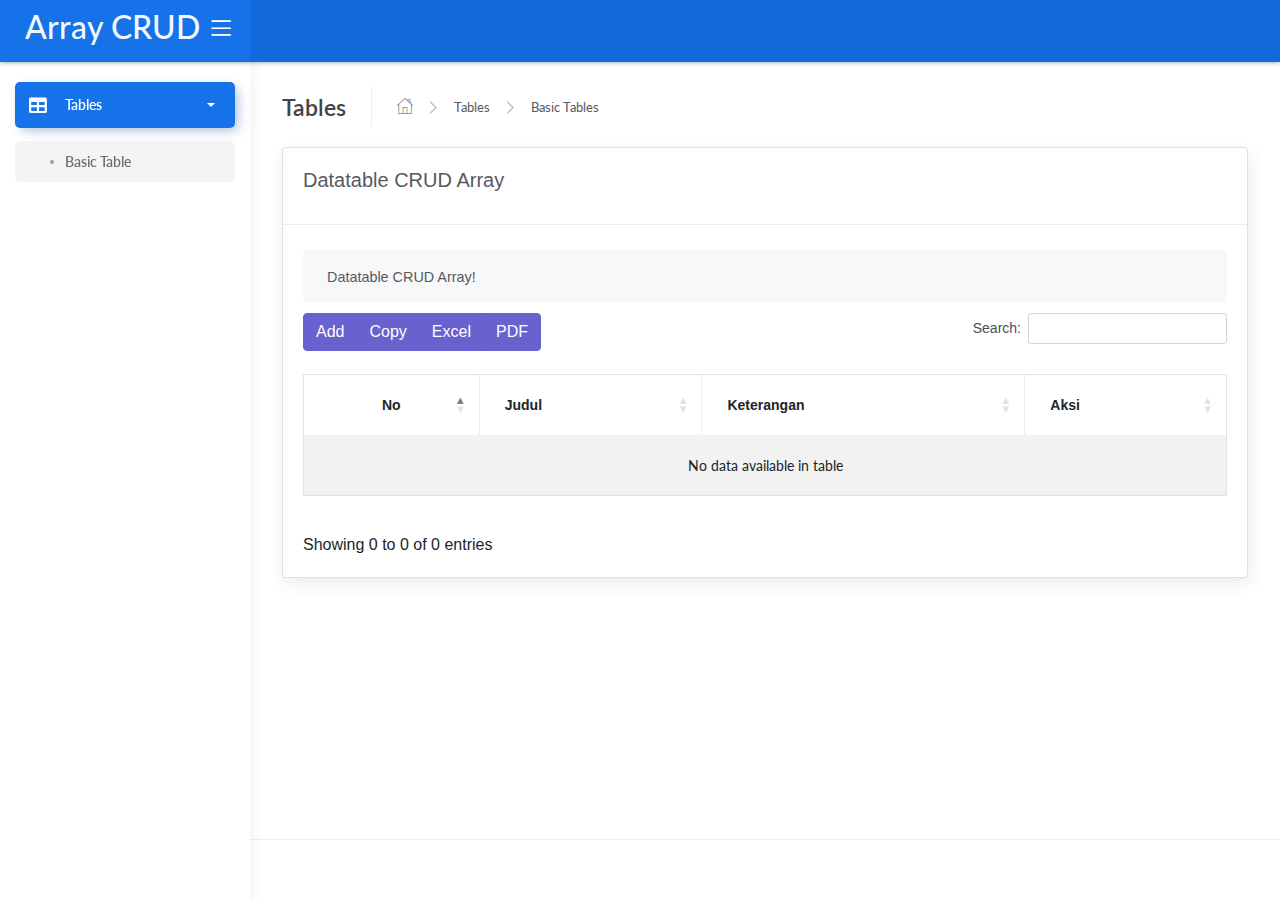
<file: index.html>
<!DOCTYPE html>
<html lang="en">

<head>
    <meta http-equiv="X-UA-Compatible" content="IE=edge" />
    <title>Tables - Atlantis Lite Bootstrap 4 Admin Dashboard</title>
    <meta content='width=device-width, initial-scale=1.0, shrink-to-fit=no' name='viewport' />
    <link rel="icon" href="./assets/img/icon.ico" type="image/x-icon" />

    <!-- Fonts and icons -->
    <script src="./assets/js/plugin/webfont/webfont.min.js"></script>
    <script>
        WebFont.load({
            google: { "families": ["Lato:300,400,700,900"] },
            custom: { "families": ["Flaticon", "Font Awesome 5 Solid", "Font Awesome 5 Regular", "Font Awesome 5 Brands", "simple-line-icons"], urls: ['./assets/css/fonts.min.css'] },
            active: function () {
                sessionStorage.fonts = true;
            }
        });
    </script>

    <!-- CSS Files -->
    <link rel="stylesheet" href="./assets/css/bootstrap.min.css">
    <link rel="stylesheet" href="./assets/css/atlantis.min.css">
    <!-- CSS Just for demo purpose, don't include it in your project -->
    <link rel="stylesheet" href="./assets/css/demo.css">

    <link rel="stylesheet" href="./assets/datatable/button/css/bootstrap.css">
    <link rel="stylesheet" href="./assets/datatable/button/css/buttons.bootstrap4.css">
    <link rel="stylesheet" href="./assets/datatable/button/css/dataTables.bootstrap4.css">
</head>

<body>
    <div class="wrapper">
        <div class="main-header">
            <!-- Logo Header -->
            <div class="logo-header" data-background-color="blue">

                <h2 style="color: aliceblue;">Array CRUD</h2>

                <button class="navbar-toggler sidenav-toggler ml-auto" type="button" data-toggle="collapse"
                    data-target="collapse" aria-expanded="false" aria-label="Toggle navigation">
                    <span class="navbar-toggler-icon">
                        <i class="icon-menu"></i>
                    </span>
                </button>

                <button class="topbar-toggler more"><i class="icon-options-vertical"></i></button>
                <div class="nav-toggle">
                    <button class="btn btn-toggle toggle-sidebar">
                        <i class="icon-menu"></i>
                    </button>
                </div>
            </div>
            <!-- End Logo Header -->

            <!-- Navbar Header -->
            <nav class="navbar navbar-header navbar-expand-lg" data-background-color="blue2">
            </nav>
            <!-- End Navbar -->

        </div>

        <!-- Sidebar -->
        <div class="sidebar sidebar-style-2">

            <div class="sidebar-wrapper scrollbar scrollbar-inner">
                <div class="sidebar-content">

                    <ul class="nav nav-primary">

                        <li class="nav-item active submenu">
                            <a data-toggle="collapse" href="#tables">
                                <i class="fas fa-table"></i>
                                <p>Tables</p>
                                <span class="caret"></span>
                            </a>

                            <div class="collapse show" id="tables">
                                <ul class="nav nav-collapse">
                                    <li class="active">
                                        <a href="../tables/tables.html">
                                            <span class="sub-item">Basic Table</span>
                                        </a>
                                    </li>
                                </ul>
                            </div>
                        </li>


                    </ul>

                </div>
            </div>
        </div>

        <div class="main-panel">
            <div class="content">
                <div class="page-inner">
                    <div class="page-header">
                        <h4 class="page-title">Tables</h4>
                        <ul class="breadcrumbs">
                            <li class="nav-home">
                                <a href="#">
                                    <i class="flaticon-home"></i>
                                </a>
                            </li>
                            <li class="separator">
                                <i class="flaticon-right-arrow"></i>
                            </li>
                            <li class="nav-item">
                                <a href="#">Tables</a>
                            </li>
                            <li class="separator">
                                <i class="flaticon-right-arrow"></i>
                            </li>
                            <li class="nav-item">
                                <a href="#">Basic Tables</a>
                            </li>
                        </ul>
                    </div>

                    <div class="row">
                        <div class="col-12">
                            <div class="card">
                                <input type="hidden" id="data_array">

                                <div class="card-header">
                                    <div class="card-title">Datatable CRUD Array</div>
                                </div>
                                <div class="card-body">

                                    <div class="card-sub">
                                        Datatable CRUD Array!
                                    </div>

                                    <table id="table_array"
                                        class="display table table-striped table-hover dataTable table-bordered"
                                        role="grid">
                                        <thead>
                                            <tr role="row">
                                                <th style="width: 134.517px;">No</th>
                                                <th style="width: 134.517px;">Judul</th>
                                                <th style="width: 134.517px;">Keterangan</th>
                                                <th style="width: 134.517px;">Aksi</th>
                                            </tr>
                                        </thead>
                                        <tbody>

                                        </tbody>
                                    </table>
                                </div>
                            </div>
                        </div>

                    </div>
                </div>
            </div>

            <footer class="footer">
                <div class="container-fluid">


                </div>
            </footer>
        </div>

    </div>

    <!-- modal add edit -->
    <div class="modal fade" id="modal-default">
        <div class="modal-dialog">
            <div class="modal-content">
                <div class="modal-header">
                    <h4 class="modal-title"></h4>
                    <button type="button" class="close" data-dismiss="modal" aria-label="Close">
                        <span aria-hidden="true">&times;</span>
                    </button>
                </div>
                <div class="modal-body">
                    <input type="hidden" class="form-control" id="id_menu_header">

                    <div class="form-group">
                        <label for="judul">Judul</label>
                        <input type="text" class="form-control" id="judul" placeholder="Judul">
                    </div>

                    <div class="form-group">
                        <label for="keterangan">Keterangan</label>
                        <input type="text" class="form-control" id="keterangan" placeholder="Keterangan">
                    </div>

                </div>

                <div class="modal-footer justify-content-between">
                    <button data-dismiss="modal" class="btn btn-danger"><i class="fas fa-times"></i> Close</button>
                    <button id="save_item" class="btn btn-success"><i class="fas fa-memory"></i> Save</button>
                </div>
            </div>
        </div>
    </div>

    <!--   Core JS Files   -->
    <script src="./assets/js/core/jquery.3.2.1.min.js"></script>
    <script src="./assets/js/core/popper.min.js"></script>
    <script src="./assets/js/core/bootstrap.min.js"></script>
    <!-- jQuery UI -->
    <script src="./assets/js/plugin/jquery-ui-1.12.1.custom/jquery-ui.min.js"></script>
    <script src="./assets/js/plugin/jquery-ui-touch-punch/jquery.ui.touch-punch.min.js"></script>

    <!-- jQuery Scrollbar -->
    <script src="./assets/js/plugin/jquery-scrollbar/jquery.scrollbar.min.js"></script>
    <!-- Atlantis JS -->
    <script src="./assets/js/atlantis.min.js"></script>
    <!-- Atlantis DEMO methods, don't include it in your project! -->
    <script src="./assets/js/setting-demo2.js"></script>

    <script src="./assets/datatable/button/js/bootstrap.min.js"></script>
    <script src="./assets/datatable/button/js/dataTables.js"></script>
    <script src="./assets/datatable/button/js/dataTables.bootstrap4.js"></script>
    <script src="./assets/datatable/button/js/dataTables.buttons.js"></script>
    <script src="./assets/datatable/button/js/buttons.bootstrap4.js"></script>
    <script src="./assets/datatable/button/js/jszip.min.js"></script>
    <script src="./assets/datatable/button/js/pdfmake.min.js"></script>
    <script src="./assets/datatable/button/js/vfs_fonts.js"></script>
    <script src="./assets/datatable/button/js/buttons.html5.min.js"></script>
    <script src="./assets/datatable/button/js/buttons.print.min.js"></script>
    <script src="./assets/datatable/button/js/buttons.colVis.min.js"></script>

    <script src="./assets/js/plugin/bootstrap-notify/bootstrap-notify.min.js"></script>

    <!-- Sweet Alert -->
    <script src="./assets/js/plugin/sweetalert/sweetalert.min.js"></script>

    <script>
        dataArray = [];

        loadTableArray();

        function tampilPesan(state, icon, title, message) {
            var placementFrom = 'top';
            var placementAlign = 'right';
            var state = state;
            var style = 'withicon';
            var content = {};

            content.title = title;
            content.message = message;
            if (style == "withicon") {
                content.icon = icon;
            } else {
                content.icon = 'none';
            }

            // content.url = 'index.html';
            // content.target = '_blank';

            $.notify(content, {
                type: state,
                placement: {
                    from: placementFrom,
                    align: placementAlign
                },
                time: 10,
                delay: 1,
            });
        }

        function clearForm() {
            $("#judul").val("");
            $("#keterangan").val("");
        }

        function addItem() {
            clearForm();
            $('#modal-default').modal('show');
            $('.modal-title').html('Add Item');
        }

        $(document).on("click", "#save_item", function (e) {
            var id = dataArray.length + 1;
            var judul = $("#judul").val();
            var keterangan = $("#keterangan").val();

            if (judul == "") {
                tampilPesan('warning', 'fa fa-info', 'Informasi', 'Judul tidak boleh kosong!');
            } else if (keterangan == "") {
                tampilPesan('warning', 'fa fa-info', 'Informasi', 'Keterangan tidak boleh kosong!');
            } else {

                var formData = {
                    id,
                    judul,
                    keterangan
                };

                // add to array
                dataArray.push(formData);

                $("#data_array").val(formData);

                // reload table
                loadTableArray();

                // close modal
                $('#modal-default').modal('hide');

            }
        });

        // load tabel 
        function loadTableArray() {

            $('#table_array').DataTable().destroy();

            var tabel = $("#table_array").DataTable({
                layout: {
                    topStart: {
                        buttons: [{
                            text: 'Add',
                            className: 'btn-primary',
                            action: function (e, dt, node, config) {
                                addItem();
                            }
                        }, 'copy', 'excel', 'pdf']
                    }
                },
                "searching": true,
                "paging": false,
                "responsive": true,
                "lengthChange": false,
                "autoWidth": false,
                "data": dataArray,
                "columns": [
                    {
                        data: 'id',
                        className: "text-center",
                    },
                    {
                        data: 'judul',
                        className: "text-left",
                    },
                    {
                        data: 'keterangan',
                        className: "text-left",
                    },
                    {
                        data: null,
                        "render": function (data, type, row, meta) {
                            return '<div class="btn-group">' +
                                '<button data-id="' + row.id + '"data-judul="' + row.judul + '"data-keterangan="' + row.keterangan +
                                '" data-toggle="tooltip" data-placement="top" title="Edit" type="button" class="btn btn-primary btn-sm edit_item"><i class="fas fa-edit"></i></button>' +
                                '<button data-id="' + row.id +
                                '" data-toggle="tooltip" data-placement="top" title="Hapus" type="button" class="btn btn-danger btn-sm hapus_item"><i class="fas fa-trash"></i></button>' +
                                '</div>'
                        },
                    },
                ]
            }).buttons().container().appendTo('#table_array_wrapper .col-md-6:eq(0)');

            tabel.on('order.dt search.dt', function () {
                tabel.column(0, {
                    search: 'applied',
                    order: 'applied'
                }).nodes().each(function (cell, i) {
                    cell.innerHTML = i + 1;
                });
            });
        }

        // hapus item
        $(document).on("click", ".hapus_item", function (e) {
            var id = $(this).data('id');

             swal({
                title: 'Are you sure?',
                text: "You won't be able to revert this!",
                type: 'warning',
                buttons: {
                    cancel: {
                        visible: true,
                        text: 'No, cancel!',
                        className: 'btn btn-danger'
                    },
                    confirm: {
                        text: 'Yes, delete it!',
                        className: 'btn btn-success'
                    }
                }
            }).then((willDelete) => {

                if (willDelete) {
                    alert("hapus");

                    $.each(dataArray, function (i) {
                        if (dataArray[i].id === id) {
                            dataArray.splice(i, 1);
                            return false;
                        }
                    });

                    // reload table
                    loadTableArray();

                    var input = $("#data_array").val();
                    


                } else {
                    swal("Your imaginary file is safe!", {
                        buttons: {
                            confirm: {
                                className: 'btn btn-success'
                            }
                        }
                    });
                }

            });
        });
    </script>
</body>

</html>
</file>
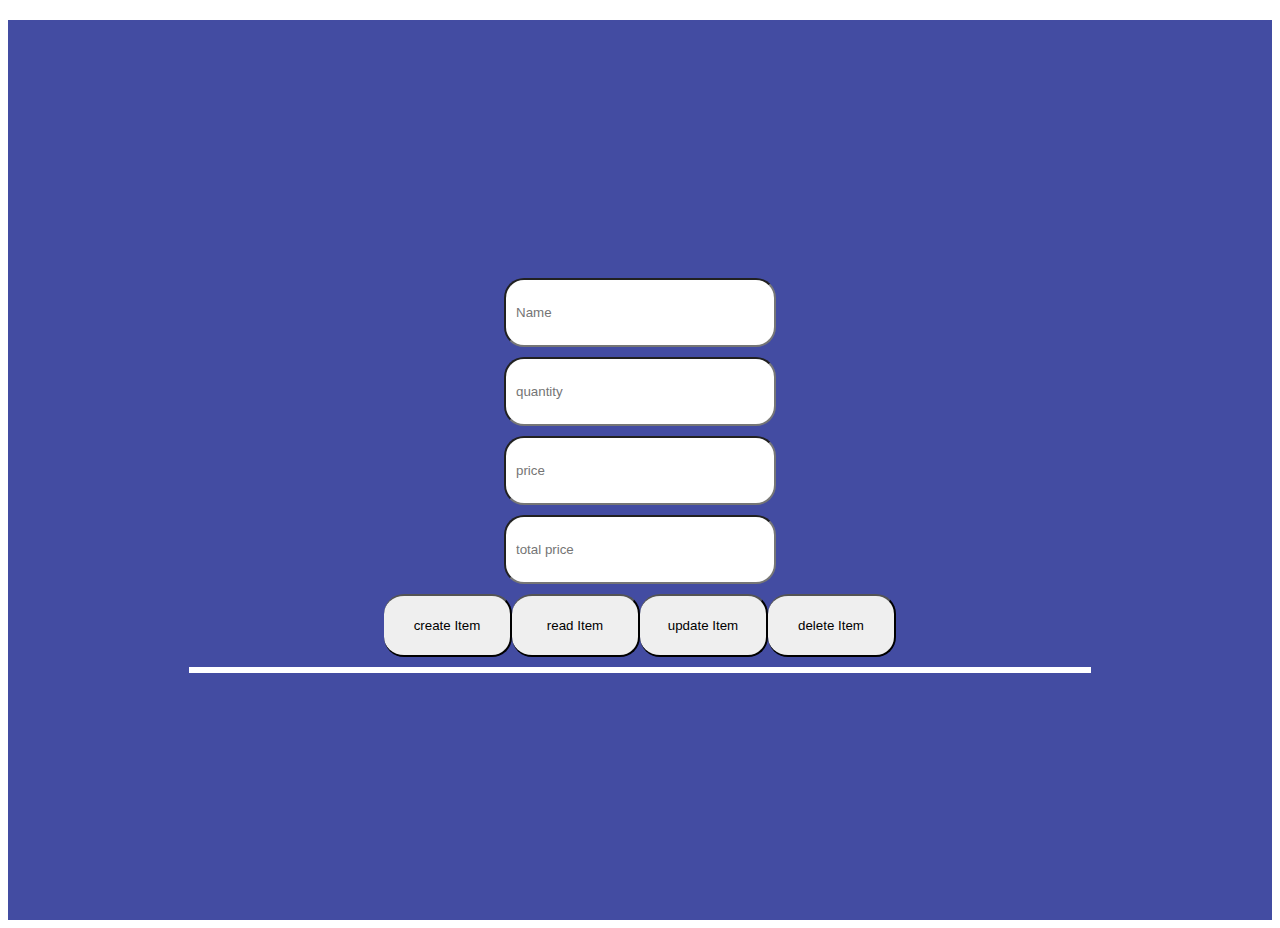
<file: index_copy.html>
<!DOCTYPE html>
<html lang="en">

<head>
    <meta charset="UTF-8" />
    <meta name="viewport" content="width=device-width, initial-scale=1.0" />
    <meta http-equiv="X-UA-Compatible" content="ie=edge" />
    <title>Product_List_App</title>
    <link rel="stylesheet" href="./style.css" />
</head>

<body>
    <div class="product-app-container">
        <div class="product-app-wrapper">

            <form action="javascript:;" class="form">
                <input type="text" name="name" id="name" placeholder="Name" aria-required="true" />
                <input type="number" name="quantity" id="quantity" placeholder="quantity" aria-required="true" />
                <input type="number" name="price" id="price" placeholder="price" aria-required="true" />
                <input type="number" name="total_price" id="total_price" placeholder="total price"
                    aria-required="true" />
            </form>

            <div class="button">
                <button onclick="createItem()">create Item</button>
                <button onclick="readItem()">read Item</button>
                <button onclick="updateItem()">update Item</button>
                <button onclick="deleteItem()">delete Item</button>
            </div>

            <div class="table-wrapper">
                <table class="table">
                    <thead></thead>
                    <tbody></tbody>
                </table>
            </div>
            
        </div>
    </div>

    <script src="./script.js"></script>
</body>

</html>
</file>
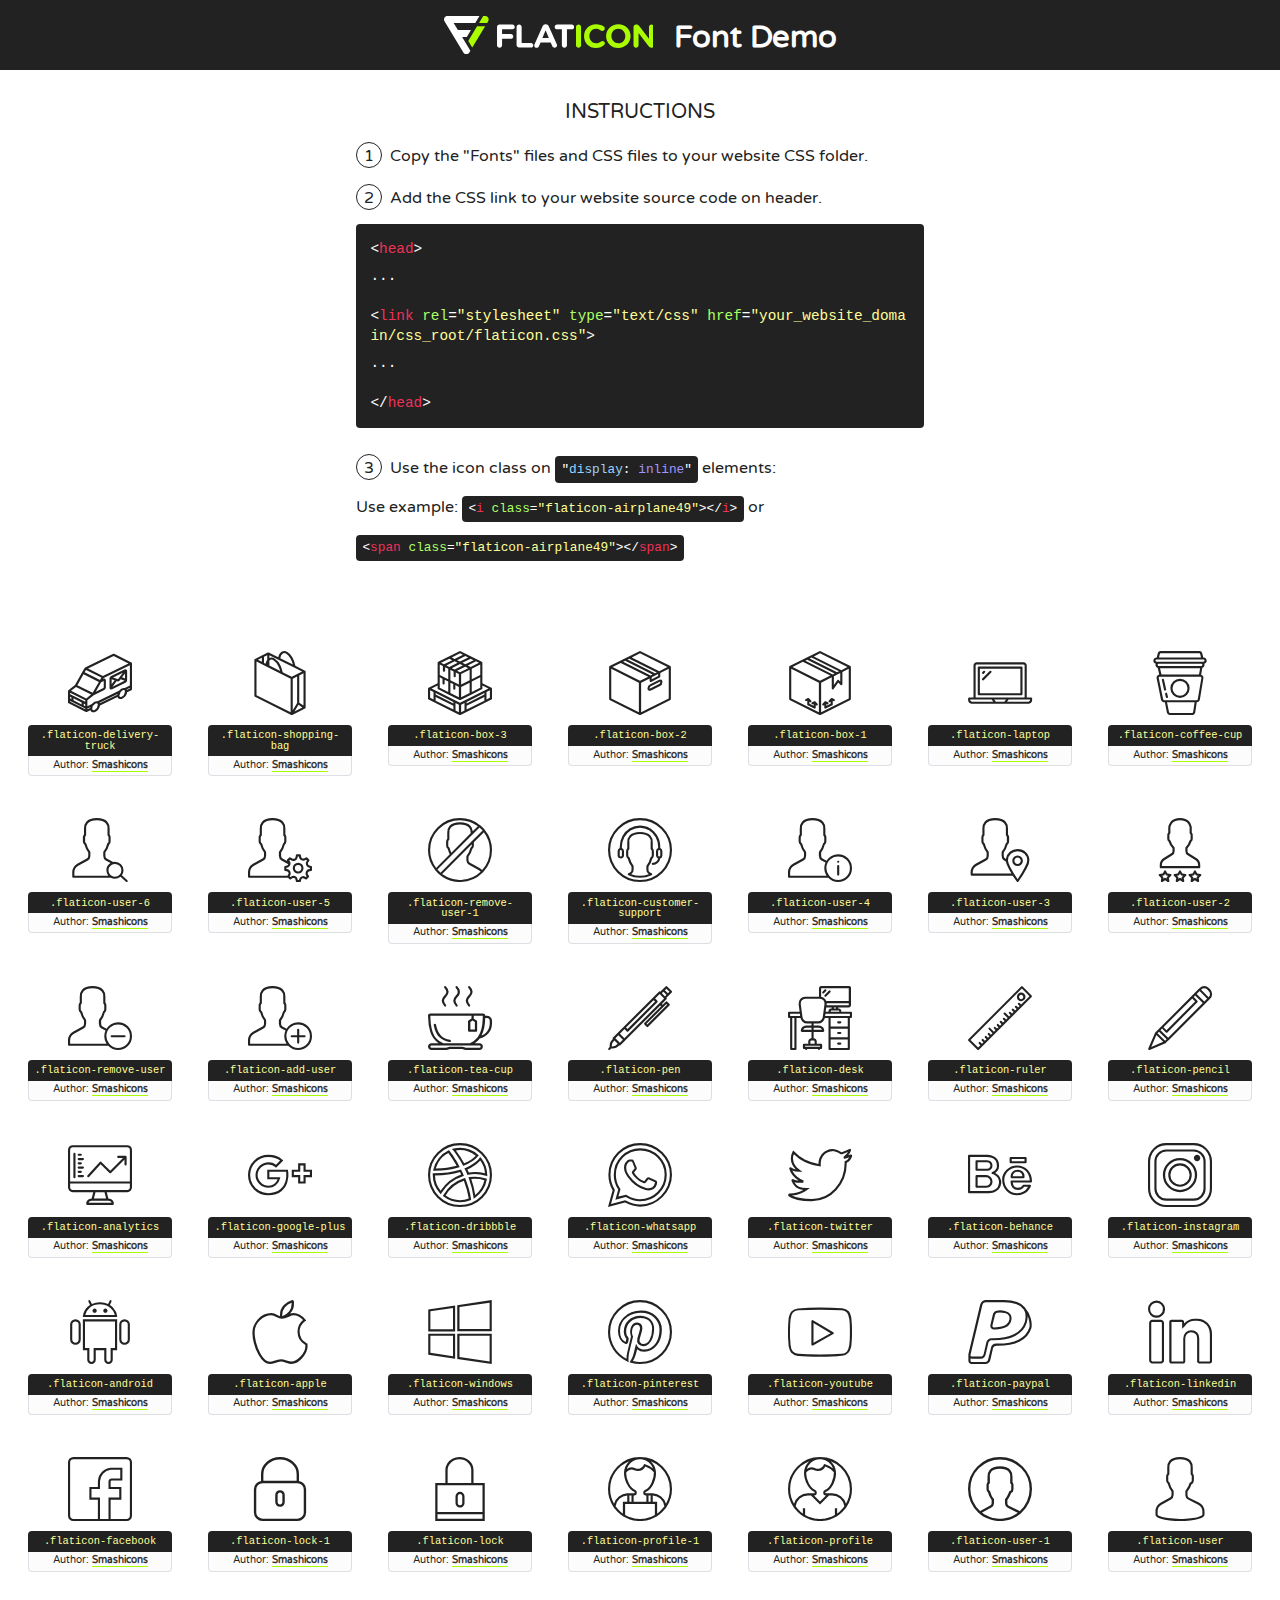
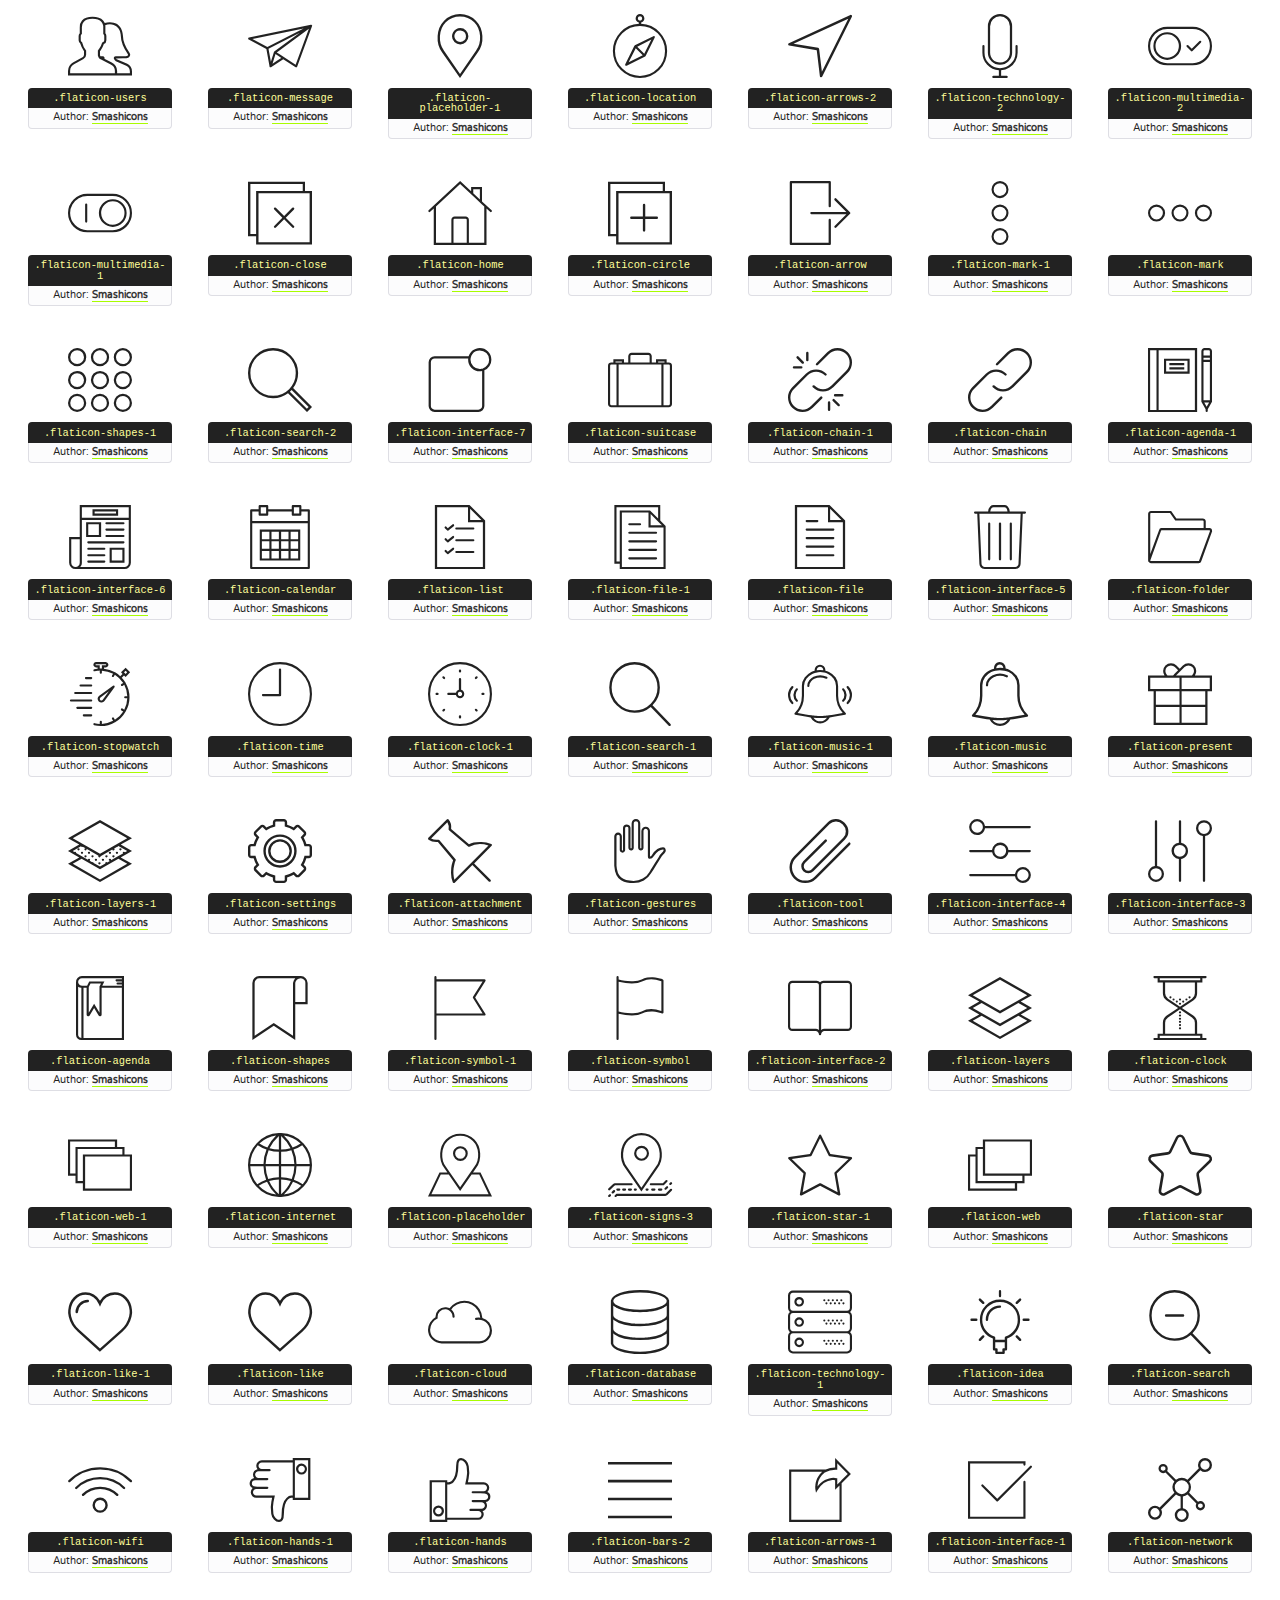
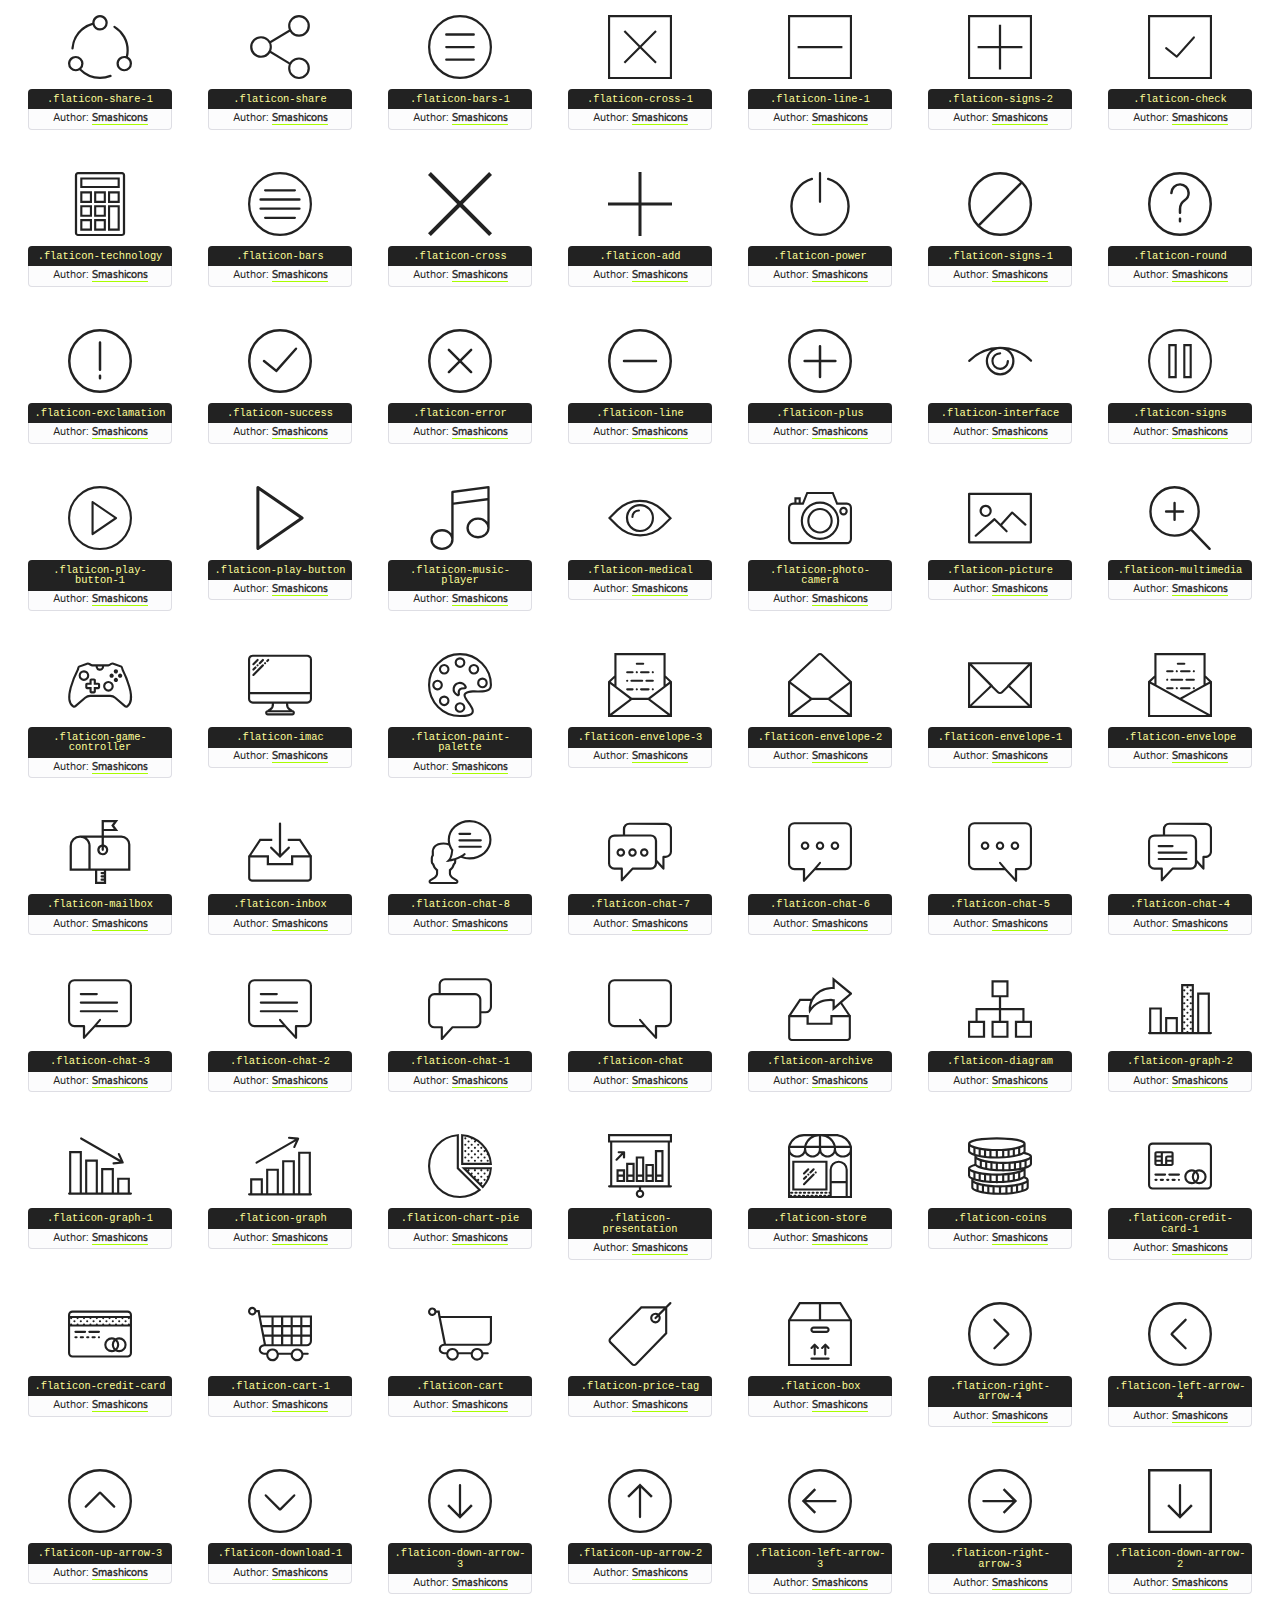
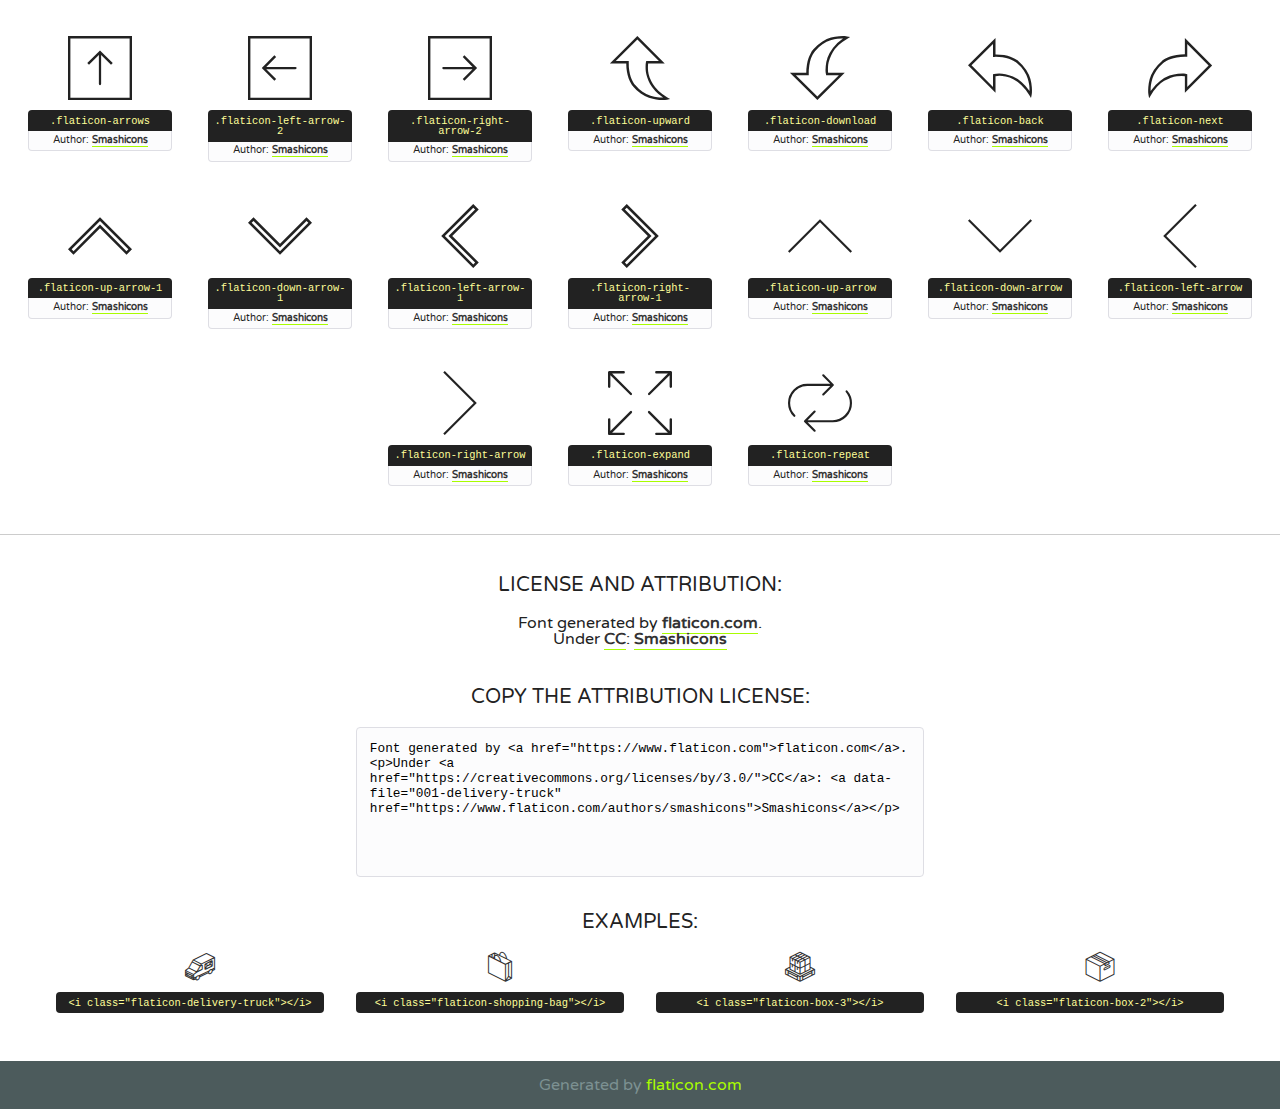
<file: assets/fonts/flaticon/flaticon.html>
<!DOCTYPE html>
<!--
  Flaticon icon font: Flaticon
  Creation date: 13/03/2018 03:24
-->
<html lang="en">
<!DOCTYPE html>
<html lang="en">

<head>
    <title>Flaticon WebFont</title>
    <link href="http://fonts.googleapis.com/css?family=Varela+Round" rel="stylesheet" type="text/css" />
    <link rel="stylesheet" type="text/css" href="flaticon.css">
    <meta charset="UTF-8">
    <style>
    html, body, div, span, applet, object, iframe,
    h1, h2, h3, h4, h5, h6, p, blockquote, pre,
    a, abbr, acronym, address, big, cite, code,
    del, dfn, em, img, ins, kbd, q, s, samp,
    small, strike, strong, sub, sup, tt, var,
    b, u, i, center,
    dl, dt, dd, ol, ul, li,
    fieldset, form, label, legend,
    table, caption, tbody, tfoot, thead, tr, th, td,
    article, aside, canvas, details, embed, 
    figure, figcaption, footer, header, hgroup, 
    menu, nav, output, ruby, section, summary,
    time, mark, audio, video {
        margin: 0;
        padding: 0;
        border: 0;
        font-size: 100%;
        font: inherit;
        vertical-align: baseline;
    }
    /* HTML5 display-role reset for older browsers */
    article, aside, details, figcaption, figure, 
    footer, header, hgroup, menu, nav, section {
        display: block;
    }
    body {
        line-height: 1;
    }
    ol, ul {
        list-style: none;
    }
    blockquote, q {
        quotes: none;
    }
    blockquote:before, blockquote:after,
    q:before, q:after {
        content: '';
        content: none;
    }
    table {
        border-collapse: collapse;
        border-spacing: 0;
    }
    body {
        font-family: 'Varela Round', Helvetica, Arial, sans-serif;
        font-size: 16px;
        color: #222;
    }
    a {
        color: #333;
        border-bottom: 1px solid #a9fd00;
        font-weight: bold;
        text-decoration: none;
    }
    * {
        -moz-box-sizing: border-box;
        -webkit-box-sizing: border-box;
        box-sizing: border-box;
        margin: 0;
        padding: 0;
    }
    [class^="flaticon-"]:before, [class*=" flaticon-"]:before, [class^="flaticon-"]:after, [class*=" flaticon-"]:after {
        font-family: Flaticon;
        font-size: 30px;
        font-style: normal;
        margin-left: 20px;
        color: #333;
    }
    .wrapper {
        max-width: 600px;
        margin: auto;
        padding: 0 1em;
    }
    .title {
        font-size: 1.25em;
        text-align: center;
        margin-bottom: 1em;
        text-transform: uppercase;
    }
    header {
        text-align: center;
        background-color: #222;
        color: #fff;
        padding: 1em;
    }
    header .logo {
        width: 210px;
        height: 38px;
        display: inline-block;
        vertical-align: middle;
        margin-right: 1em;
        border: none;
    }
    header strong {
        font-size: 1.95em;
        font-weight: bold;
        vertical-align: middle;
        margin-top: 5px;
        display: inline-block;
    }
    .demo {
        margin: 2em auto;
        line-height: 1.25em;
    }
    .demo ul li {
        margin-bottom: 1em;
    }
    .demo ul li .num {
        color: #222;
        border-radius: 20px;
        display: inline-block;
        width: 26px;
        padding: 3px;
        height: 26px;
        text-align: center;
        margin-right: 0.5em;
        border: 1px solid #222;
    }
    .demo ul li code {
        background-color: #222;
        border-radius: 4px;
        padding: 0.25em 0.5em;
        display: inline-block;
        color: #fff;
        font-family: Consolas,Monaco,Lucida Console,Liberation Mono,DejaVu Sans Mono,Bitstream Vera Sans Mono,Courier New, monospace;
        font-weight: lighter;
        margin-top: 1em;
        font-size: 0.8em;
        word-break: break-all;
    }
    .demo ul li code.big {
        padding: 1em;
        font-size: 0.9em;
    }
    .demo ul li code .red {
        color: #EF3159;
    }
    .demo ul li code .green {
        color: #ACFF65;
    }
    .demo ul li code .yellow {
        color: #FFFF99;
    }
    .demo ul li code .blue {
        color: #99D3FF;
    }
    .demo ul li code .purple {
        color: #A295FF;
    }
    .demo ul li code .dots {
        margin-top: 0.5em;
        display: block;
    }
    #glyphs {
        border-bottom: 1px solid #ccc;
        padding: 2em 0;
        text-align: center;
    }
    .glyph {
        display: inline-block;
        width: 9em;
        margin: 1em;
        text-align: center;
        vertical-align: top;
        background: #FFF;
    }
    .glyph .glyph-icon {
        padding: 10px;
        display: block;
        font-family:"Flaticon";
        font-size: 64px;
        line-height: 1;
    }
    .glyph .glyph-icon:before {
        font-size: 64px;
        color: #222;
        margin-left: 0;
    }
    .class-name {
        font-size: 0.65em;
        background-color: #222;
        color: #fff;
        border-radius: 4px 4px 0 0;
        padding: 0.5em;
        color: #FFFF99;
        font-family: Consolas,Monaco,Lucida Console,Liberation Mono,DejaVu Sans Mono,Bitstream Vera Sans Mono,Courier New, monospace;
    }
    .author-name {
        font-size: 0.6em;
        background-color: #fcfcfd;
        border: 1px solid #DEDEE4;
        border-top: 0;
        border-radius: 0 0 4px 4px;
        padding: 0.5em;
    }
    .class-name:last-child {
        font-size: 10px;
        color:#888;
    }
    .class-name:last-child a {
        font-size: 10px;
        color:#555;
    }
    .class-name:last-child a:hover {
        color:#a9fd00;
    }
    .glyph > input {
        display: block;
        width: 100px;
        margin: 5px auto;
        text-align: center;
        font-size: 12px;
        cursor: text;
    }
    .glyph > input.icon-input {
        font-family:"Flaticon";
        font-size: 16px;
        margin-bottom: 10px;
    }
    .attribution .title {
        margin-top: 2em;
    }
    .attribution textarea {
        background-color: #fcfcfd;
        padding: 1em;
        border: none;
        box-shadow: none;
        border: 1px solid #DEDEE4;
        border-radius: 4px;
        resize: none;
        width: 100%;
        height: 150px;
        font-size: 0.8em;
        font-family: Consolas,Monaco,Lucida Console,Liberation Mono,DejaVu Sans Mono,Bitstream Vera Sans Mono,Courier New, monospace;
        -webkit-appearance: none;
    }
    .iconsuse {
        margin: 2em auto;
        text-align: center;
        max-width: 1200px;
    }
    .iconsuse:after {
        content: '';
        display: table;
        clear: both;
    }
    .iconsuse .image {
        float: left;
        width: 25%;
        padding: 0 1em;
    }
    .iconsuse .image p {
        margin-bottom: 1em;
    }
    .iconsuse .image span {
        display: block;
        font-size: 0.65em;
        background-color: #222;
        color: #fff;
        border-radius: 4px;
        padding: 0.5em;
        color: #FFFF99;
        margin-top: 1em;
        font-family: Consolas,Monaco,Lucida Console,Liberation Mono,DejaVu Sans Mono,Bitstream Vera Sans Mono,Courier New, monospace;
    }
    #footer {
        text-align: center;
        background-color: #4C5B5C;
        color: #7c9192;
        padding: 1em;
    }
    #footer a {
        border: none;
        color: #a9fd00;
        font-weight: normal;
    }
    @media (max-width: 960px) {
        .iconsuse .image {
            width: 50%;
        }
    }
    @media (max-width: 560px) {
        .iconsuse .image {
            width: 100%;
        }
    }
    </style>
</head>

<body class="characters-off">

    <header>
        <a href="https://www.flaticon.com" target="_blank" class="logo">
            <svg version="1.1" xmlns="http://www.w3.org/2000/svg" xmlns:xlink="http://www.w3.org/1999/xlink" xmlns:a="http://ns.adobe.com/AdobeSVGViewerExtensions/3.0/" viewBox="0 0 560.875 102.036" enable-background="new 0 0 560.875 102.036" xml:space="preserve">
                <defs>
                </defs>
                <g>
                    <g class="letters">
                        <path fill="#ffffff" d="M141.596,29.675c0-3.777,2.985-6.767,6.764-6.767h34.438c3.426,0,6.15,2.728,6.15,6.15
                        c0,3.43-2.724,6.149-6.15,6.149h-27.674v13.091h23.719c3.429,0,6.151,2.724,6.151,6.15c0,3.43-2.723,6.149-6.151,6.149h-23.719
                        v17.574c0,3.773-2.986,6.761-6.764,6.761c-3.779,0-6.764-2.989-6.764-6.761V29.675z"></path>
                        <path fill="#ffffff" d="M193.844,29.149c0-3.781,2.985-6.767,6.764-6.767c3.776,0,6.763,2.985,6.763,6.767v42.957h25.039
                        c3.426,0,6.149,2.726,6.149,6.153c0,3.425-2.723,6.15-6.149,6.15h-31.802c-3.779,0-6.764-2.986-6.764-6.768V29.149z"></path>
                        <path fill="#ffffff" d="M241.891,75.71l21.438-48.407c1.492-3.341,4.215-5.357,7.906-5.357h0.792
                        c3.686,0,6.323,2.017,7.815,5.357l21.439,48.407c0.436,0.967,0.701,1.845,0.701,2.723c0,3.602-2.809,6.501-6.414,6.501
                        c-3.161,0-5.269-1.845-6.499-4.655l-4.132-9.661h-27.059l-4.301,10.102c-1.144,2.631-3.426,4.214-6.237,4.214
                        c-3.517,0-6.24-2.81-6.24-6.325C241.1,77.64,241.451,76.677,241.891,75.71z M279.932,58.666l-8.521-20.297l-8.526,20.297H279.932
                        z"></path>
                        <path fill="#ffffff" d="M314.864,35.387H301.86c-3.429,0-6.239-2.813-6.239-6.238c0-3.429,2.811-6.24,6.239-6.24h39.533
                        c3.426,0,6.237,2.811,6.237,6.24c0,3.425-2.811,6.238-6.237,6.238h-13.001v42.785c0,3.773-2.99,6.761-6.764,6.761
                        c-3.779,0-6.764-2.989-6.764-6.761V35.387z"></path>
                        <path fill="#A9FD00" d="M352.615,29.149c0-3.781,2.985-6.767,6.767-6.767c3.774,0,6.761,2.985,6.761,6.767v49.024
                        c0,3.773-2.987,6.761-6.761,6.761c-3.781,0-6.767-2.989-6.767-6.761V29.149z"></path>
                        <path fill="#A9FD00" d="M374.132,53.836v-0.179c0-17.481,13.178-31.801,32.065-31.801c9.22,0,15.459,2.458,20.557,6.238
                        c1.402,1.054,2.637,2.985,2.637,5.357c0,3.692-2.985,6.59-6.681,6.59c-1.845,0-3.071-0.702-4.044-1.319
                        c-3.776-2.813-7.729-4.393-12.562-4.393c-10.364,0-17.831,8.611-17.831,19.154v0.173c0,10.542,7.291,19.329,17.831,19.329
                        c5.715,0,9.492-1.756,13.359-4.834c1.049-0.874,2.458-1.491,4.039-1.491c3.429,0,6.325,2.813,6.325,6.236
                        c0,2.106-1.056,3.78-2.282,4.834c-5.539,4.834-12.036,7.733-21.878,7.733C387.572,85.464,374.132,71.493,374.132,53.836z"></path>
                        <path fill="#A9FD00" d="M433.009,53.836v-0.179c0-17.481,13.79-31.801,32.766-31.801c18.981,0,32.592,14.143,32.592,31.628v0.173
                        c0,17.483-13.785,31.807-32.769,31.807C446.625,85.464,433.009,71.32,433.009,53.836z M484.224,53.836v-0.179
                        c0-10.539-7.725-19.326-18.626-19.326c-10.893,0-18.449,8.611-18.449,19.154v0.173c0,10.542,7.73,19.329,18.626,19.329
                        C476.676,72.986,484.224,64.378,484.224,53.836z"></path>
                        <path fill="#A9FD00" d="M506.233,29.321c0-3.774,2.99-6.763,6.767-6.763h1.401c3.252,0,5.183,1.583,7.029,3.953l26.093,34.265
                        V29.059c0-3.692,2.99-6.677,6.681-6.677c3.683,0,6.671,2.985,6.671,6.677v48.934c0,3.78-2.987,6.765-6.764,6.765h-0.436
                        c-3.257,0-5.188-1.581-7.034-3.953l-27.056-35.492v32.944c0,3.687-2.985,6.676-6.678,6.676c-3.683,0-6.673-2.989-6.673-6.676
                        V29.321z"></path>
                    </g>
                    <g class="insignia">
                        <path fill="#ffffff" d="M48.372,56.137h12.517l11.156-18.537H37.186L25.688,18.539h57.825L94.668,0H9.271
                        C5.925,0,2.842,1.801,1.198,4.716c-1.644,2.907-1.593,6.482,0.134,9.343l50.38,83.501c1.678,2.781,4.689,4.476,7.938,4.476
                        c3.246,0,6.257-1.695,7.935-4.476l2.898-4.804L48.372,56.137z"></path>
                        <g class="i">
                            <path fill="#A9FD00" d="M93.575,18.539h0.031v0.004l21.652,0.004l2.705-4.488c1.727-2.861,1.778-6.436,0.133-9.343
                            C116.454,1.801,113.371,0,110.026,0h-5.294L93.575,18.539z"></path>
                            <polygon fill="#A9FD00" points="88.291,27.356 64.725,66.486 75.519,84.404 109.942,27.356"></polygon>
                        </g>
                    </g>
                </g>
            </svg>
        </a>
        <strong>Font Demo</strong>
    </header>


    <section class="demo wrapper">

        <p class="title">Instructions</p>

        <ul>
            <li>
                <span class="num">1</span>Copy the "Fonts" files and CSS files to your website CSS folder.
            </li>
            <li>
                <span class="num">2</span>Add the CSS link to your website source code on header.
                <code class="big">
                    &lt;<span class="red">head</span>&gt;
                    <br/><span class="dots">...</span>
                    <br/>&lt;<span class="red">link</span> <span class="green">rel</span>=<span class="yellow">"stylesheet"</span> <span class="green">type</span>=<span class="yellow">"text/css"</span> <span class="green">href</span>=<span class="yellow">"your_website_domain/css_root/flaticon.css"</span>&gt;
                    <br/><span class="dots">...</span>
                    <br/>&lt;/<span class="red">head</span>&gt;
                </code>
            </li>

            <li>
                <p>
                    <span class="num">3</span>Use the icon class on <code>"<span class="blue">display</span>:<span class="purple"> inline</span>"</code> elements:
                    <br />
                    Use example: <code>&lt;<span class="red">i</span> <span class="green">class</span>=<span class="yellow">&quot;flaticon-airplane49&quot;</span>&gt;&lt;/<span class="red">i</span>&gt;</code> or <code>&lt;<span class="red">span</span> <span class="green">class</span>=<span class="yellow">&quot;flaticon-airplane49&quot;</span>&gt;&lt;/<span class="red">span</span>&gt;</code>
            </li>
        </ul>

    </section>




   <section id="glyphs">          
    
      
        <div class="glyph"><div class="glyph-icon flaticon-delivery-truck"></div>
            <div class="class-name">.flaticon-delivery-truck</div>
            <div class="author-name">Author: <a data-file="001-delivery-truck" href="https://www.flaticon.com/authors/smashicons">Smashicons</a> </div> 
        </div>        
        
        <div class="glyph"><div class="glyph-icon flaticon-shopping-bag"></div>
            <div class="class-name">.flaticon-shopping-bag</div>
            <div class="author-name">Author: <a data-file="002-shopping-bag" href="https://www.flaticon.com/authors/smashicons">Smashicons</a> </div> 
        </div>        
        
        <div class="glyph"><div class="glyph-icon flaticon-box-3"></div>
            <div class="class-name">.flaticon-box-3</div>
            <div class="author-name">Author: <a data-file="003-box-3" href="https://www.flaticon.com/authors/smashicons">Smashicons</a> </div> 
        </div>        
        
        <div class="glyph"><div class="glyph-icon flaticon-box-2"></div>
            <div class="class-name">.flaticon-box-2</div>
            <div class="author-name">Author: <a data-file="004-box-2" href="https://www.flaticon.com/authors/smashicons">Smashicons</a> </div> 
        </div>        
        
        <div class="glyph"><div class="glyph-icon flaticon-box-1"></div>
            <div class="class-name">.flaticon-box-1</div>
            <div class="author-name">Author: <a data-file="005-box-1" href="https://www.flaticon.com/authors/smashicons">Smashicons</a> </div> 
        </div>        
        
        <div class="glyph"><div class="glyph-icon flaticon-laptop"></div>
            <div class="class-name">.flaticon-laptop</div>
            <div class="author-name">Author: <a data-file="006-laptop" href="https://www.flaticon.com/authors/smashicons">Smashicons</a> </div> 
        </div>        
        
        <div class="glyph"><div class="glyph-icon flaticon-coffee-cup"></div>
            <div class="class-name">.flaticon-coffee-cup</div>
            <div class="author-name">Author: <a data-file="007-coffee-cup" href="https://www.flaticon.com/authors/smashicons">Smashicons</a> </div> 
        </div>        
        
        <div class="glyph"><div class="glyph-icon flaticon-user-6"></div>
            <div class="class-name">.flaticon-user-6</div>
            <div class="author-name">Author: <a data-file="008-user-6" href="https://www.flaticon.com/authors/smashicons">Smashicons</a> </div> 
        </div>        
        
        <div class="glyph"><div class="glyph-icon flaticon-user-5"></div>
            <div class="class-name">.flaticon-user-5</div>
            <div class="author-name">Author: <a data-file="009-user-5" href="https://www.flaticon.com/authors/smashicons">Smashicons</a> </div> 
        </div>        
        
        <div class="glyph"><div class="glyph-icon flaticon-remove-user-1"></div>
            <div class="class-name">.flaticon-remove-user-1</div>
            <div class="author-name">Author: <a data-file="010-remove-user-1" href="https://www.flaticon.com/authors/smashicons">Smashicons</a> </div> 
        </div>        
        
        <div class="glyph"><div class="glyph-icon flaticon-customer-support"></div>
            <div class="class-name">.flaticon-customer-support</div>
            <div class="author-name">Author: <a data-file="011-customer-support" href="https://www.flaticon.com/authors/smashicons">Smashicons</a> </div> 
        </div>        
        
        <div class="glyph"><div class="glyph-icon flaticon-user-4"></div>
            <div class="class-name">.flaticon-user-4</div>
            <div class="author-name">Author: <a data-file="012-user-4" href="https://www.flaticon.com/authors/smashicons">Smashicons</a> </div> 
        </div>        
        
        <div class="glyph"><div class="glyph-icon flaticon-user-3"></div>
            <div class="class-name">.flaticon-user-3</div>
            <div class="author-name">Author: <a data-file="013-user-3" href="https://www.flaticon.com/authors/smashicons">Smashicons</a> </div> 
        </div>        
        
        <div class="glyph"><div class="glyph-icon flaticon-user-2"></div>
            <div class="class-name">.flaticon-user-2</div>
            <div class="author-name">Author: <a data-file="014-user-2" href="https://www.flaticon.com/authors/smashicons">Smashicons</a> </div> 
        </div>        
        
        <div class="glyph"><div class="glyph-icon flaticon-remove-user"></div>
            <div class="class-name">.flaticon-remove-user</div>
            <div class="author-name">Author: <a data-file="015-remove-user" href="https://www.flaticon.com/authors/smashicons">Smashicons</a> </div> 
        </div>        
        
        <div class="glyph"><div class="glyph-icon flaticon-add-user"></div>
            <div class="class-name">.flaticon-add-user</div>
            <div class="author-name">Author: <a data-file="016-add-user" href="https://www.flaticon.com/authors/smashicons">Smashicons</a> </div> 
        </div>        
        
        <div class="glyph"><div class="glyph-icon flaticon-tea-cup"></div>
            <div class="class-name">.flaticon-tea-cup</div>
            <div class="author-name">Author: <a data-file="017-tea-cup" href="https://www.flaticon.com/authors/smashicons">Smashicons</a> </div> 
        </div>        
        
        <div class="glyph"><div class="glyph-icon flaticon-pen"></div>
            <div class="class-name">.flaticon-pen</div>
            <div class="author-name">Author: <a data-file="018-pen" href="https://www.flaticon.com/authors/smashicons">Smashicons</a> </div> 
        </div>        
        
        <div class="glyph"><div class="glyph-icon flaticon-desk"></div>
            <div class="class-name">.flaticon-desk</div>
            <div class="author-name">Author: <a data-file="019-desk" href="https://www.flaticon.com/authors/smashicons">Smashicons</a> </div> 
        </div>        
        
        <div class="glyph"><div class="glyph-icon flaticon-ruler"></div>
            <div class="class-name">.flaticon-ruler</div>
            <div class="author-name">Author: <a data-file="020-ruler" href="https://www.flaticon.com/authors/smashicons">Smashicons</a> </div> 
        </div>        
        
        <div class="glyph"><div class="glyph-icon flaticon-pencil"></div>
            <div class="class-name">.flaticon-pencil</div>
            <div class="author-name">Author: <a data-file="021-pencil" href="https://www.flaticon.com/authors/smashicons">Smashicons</a> </div> 
        </div>        
        
        <div class="glyph"><div class="glyph-icon flaticon-analytics"></div>
            <div class="class-name">.flaticon-analytics</div>
            <div class="author-name">Author: <a data-file="022-analytics" href="https://www.flaticon.com/authors/smashicons">Smashicons</a> </div> 
        </div>        
        
        <div class="glyph"><div class="glyph-icon flaticon-google-plus"></div>
            <div class="class-name">.flaticon-google-plus</div>
            <div class="author-name">Author: <a data-file="023-google-plus" href="https://www.flaticon.com/authors/smashicons">Smashicons</a> </div> 
        </div>        
        
        <div class="glyph"><div class="glyph-icon flaticon-dribbble"></div>
            <div class="class-name">.flaticon-dribbble</div>
            <div class="author-name">Author: <a data-file="024-dribbble" href="https://www.flaticon.com/authors/smashicons">Smashicons</a> </div> 
        </div>        
        
        <div class="glyph"><div class="glyph-icon flaticon-whatsapp"></div>
            <div class="class-name">.flaticon-whatsapp</div>
            <div class="author-name">Author: <a data-file="025-whatsapp" href="https://www.flaticon.com/authors/smashicons">Smashicons</a> </div> 
        </div>        
        
        <div class="glyph"><div class="glyph-icon flaticon-twitter"></div>
            <div class="class-name">.flaticon-twitter</div>
            <div class="author-name">Author: <a data-file="026-twitter" href="https://www.flaticon.com/authors/smashicons">Smashicons</a> </div> 
        </div>        
        
        <div class="glyph"><div class="glyph-icon flaticon-behance"></div>
            <div class="class-name">.flaticon-behance</div>
            <div class="author-name">Author: <a data-file="027-behance" href="https://www.flaticon.com/authors/smashicons">Smashicons</a> </div> 
        </div>        
        
        <div class="glyph"><div class="glyph-icon flaticon-instagram"></div>
            <div class="class-name">.flaticon-instagram</div>
            <div class="author-name">Author: <a data-file="028-instagram" href="https://www.flaticon.com/authors/smashicons">Smashicons</a> </div> 
        </div>        
        
        <div class="glyph"><div class="glyph-icon flaticon-android"></div>
            <div class="class-name">.flaticon-android</div>
            <div class="author-name">Author: <a data-file="029-android" href="https://www.flaticon.com/authors/smashicons">Smashicons</a> </div> 
        </div>        
        
        <div class="glyph"><div class="glyph-icon flaticon-apple"></div>
            <div class="class-name">.flaticon-apple</div>
            <div class="author-name">Author: <a data-file="030-apple" href="https://www.flaticon.com/authors/smashicons">Smashicons</a> </div> 
        </div>        
        
        <div class="glyph"><div class="glyph-icon flaticon-windows"></div>
            <div class="class-name">.flaticon-windows</div>
            <div class="author-name">Author: <a data-file="031-windows" href="https://www.flaticon.com/authors/smashicons">Smashicons</a> </div> 
        </div>        
        
        <div class="glyph"><div class="glyph-icon flaticon-pinterest"></div>
            <div class="class-name">.flaticon-pinterest</div>
            <div class="author-name">Author: <a data-file="032-pinterest" href="https://www.flaticon.com/authors/smashicons">Smashicons</a> </div> 
        </div>        
        
        <div class="glyph"><div class="glyph-icon flaticon-youtube"></div>
            <div class="class-name">.flaticon-youtube</div>
            <div class="author-name">Author: <a data-file="033-youtube" href="https://www.flaticon.com/authors/smashicons">Smashicons</a> </div> 
        </div>        
        
        <div class="glyph"><div class="glyph-icon flaticon-paypal"></div>
            <div class="class-name">.flaticon-paypal</div>
            <div class="author-name">Author: <a data-file="034-paypal" href="https://www.flaticon.com/authors/smashicons">Smashicons</a> </div> 
        </div>        
        
        <div class="glyph"><div class="glyph-icon flaticon-linkedin"></div>
            <div class="class-name">.flaticon-linkedin</div>
            <div class="author-name">Author: <a data-file="035-linkedin" href="https://www.flaticon.com/authors/smashicons">Smashicons</a> </div> 
        </div>        
        
        <div class="glyph"><div class="glyph-icon flaticon-facebook"></div>
            <div class="class-name">.flaticon-facebook</div>
            <div class="author-name">Author: <a data-file="036-facebook" href="https://www.flaticon.com/authors/smashicons">Smashicons</a> </div> 
        </div>        
        
        <div class="glyph"><div class="glyph-icon flaticon-lock-1"></div>
            <div class="class-name">.flaticon-lock-1</div>
            <div class="author-name">Author: <a data-file="037-lock-1" href="https://www.flaticon.com/authors/smashicons">Smashicons</a> </div> 
        </div>        
        
        <div class="glyph"><div class="glyph-icon flaticon-lock"></div>
            <div class="class-name">.flaticon-lock</div>
            <div class="author-name">Author: <a data-file="038-lock" href="https://www.flaticon.com/authors/smashicons">Smashicons</a> </div> 
        </div>        
        
        <div class="glyph"><div class="glyph-icon flaticon-profile-1"></div>
            <div class="class-name">.flaticon-profile-1</div>
            <div class="author-name">Author: <a data-file="039-profile-1" href="https://www.flaticon.com/authors/smashicons">Smashicons</a> </div> 
        </div>        
        
        <div class="glyph"><div class="glyph-icon flaticon-profile"></div>
            <div class="class-name">.flaticon-profile</div>
            <div class="author-name">Author: <a data-file="040-profile" href="https://www.flaticon.com/authors/smashicons">Smashicons</a> </div> 
        </div>        
        
        <div class="glyph"><div class="glyph-icon flaticon-user-1"></div>
            <div class="class-name">.flaticon-user-1</div>
            <div class="author-name">Author: <a data-file="041-user-1" href="https://www.flaticon.com/authors/smashicons">Smashicons</a> </div> 
        </div>        
        
        <div class="glyph"><div class="glyph-icon flaticon-user"></div>
            <div class="class-name">.flaticon-user</div>
            <div class="author-name">Author: <a data-file="042-user" href="https://www.flaticon.com/authors/smashicons">Smashicons</a> </div> 
        </div>        
        
        <div class="glyph"><div class="glyph-icon flaticon-users"></div>
            <div class="class-name">.flaticon-users</div>
            <div class="author-name">Author: <a data-file="043-users" href="https://www.flaticon.com/authors/smashicons">Smashicons</a> </div> 
        </div>        
        
        <div class="glyph"><div class="glyph-icon flaticon-message"></div>
            <div class="class-name">.flaticon-message</div>
            <div class="author-name">Author: <a data-file="044-message" href="https://www.flaticon.com/authors/smashicons">Smashicons</a> </div> 
        </div>        
        
        <div class="glyph"><div class="glyph-icon flaticon-placeholder-1"></div>
            <div class="class-name">.flaticon-placeholder-1</div>
            <div class="author-name">Author: <a data-file="045-placeholder-1" href="https://www.flaticon.com/authors/smashicons">Smashicons</a> </div> 
        </div>        
        
        <div class="glyph"><div class="glyph-icon flaticon-location"></div>
            <div class="class-name">.flaticon-location</div>
            <div class="author-name">Author: <a data-file="046-location" href="https://www.flaticon.com/authors/smashicons">Smashicons</a> </div> 
        </div>        
        
        <div class="glyph"><div class="glyph-icon flaticon-arrows-2"></div>
            <div class="class-name">.flaticon-arrows-2</div>
            <div class="author-name">Author: <a data-file="047-arrows-2" href="https://www.flaticon.com/authors/smashicons">Smashicons</a> </div> 
        </div>        
        
        <div class="glyph"><div class="glyph-icon flaticon-technology-2"></div>
            <div class="class-name">.flaticon-technology-2</div>
            <div class="author-name">Author: <a data-file="048-technology-2" href="https://www.flaticon.com/authors/smashicons">Smashicons</a> </div> 
        </div>        
        
        <div class="glyph"><div class="glyph-icon flaticon-multimedia-2"></div>
            <div class="class-name">.flaticon-multimedia-2</div>
            <div class="author-name">Author: <a data-file="049-multimedia-2" href="https://www.flaticon.com/authors/smashicons">Smashicons</a> </div> 
        </div>        
        
        <div class="glyph"><div class="glyph-icon flaticon-multimedia-1"></div>
            <div class="class-name">.flaticon-multimedia-1</div>
            <div class="author-name">Author: <a data-file="050-multimedia-1" href="https://www.flaticon.com/authors/smashicons">Smashicons</a> </div> 
        </div>        
        
        <div class="glyph"><div class="glyph-icon flaticon-close"></div>
            <div class="class-name">.flaticon-close</div>
            <div class="author-name">Author: <a data-file="051-close" href="https://www.flaticon.com/authors/smashicons">Smashicons</a> </div> 
        </div>        
        
        <div class="glyph"><div class="glyph-icon flaticon-home"></div>
            <div class="class-name">.flaticon-home</div>
            <div class="author-name">Author: <a data-file="052-home" href="https://www.flaticon.com/authors/smashicons">Smashicons</a> </div> 
        </div>        
        
        <div class="glyph"><div class="glyph-icon flaticon-circle"></div>
            <div class="class-name">.flaticon-circle</div>
            <div class="author-name">Author: <a data-file="053-circle" href="https://www.flaticon.com/authors/smashicons">Smashicons</a> </div> 
        </div>        
        
        <div class="glyph"><div class="glyph-icon flaticon-arrow"></div>
            <div class="class-name">.flaticon-arrow</div>
            <div class="author-name">Author: <a data-file="054-arrow" href="https://www.flaticon.com/authors/smashicons">Smashicons</a> </div> 
        </div>        
        
        <div class="glyph"><div class="glyph-icon flaticon-mark-1"></div>
            <div class="class-name">.flaticon-mark-1</div>
            <div class="author-name">Author: <a data-file="055-mark-1" href="https://www.flaticon.com/authors/smashicons">Smashicons</a> </div> 
        </div>        
        
        <div class="glyph"><div class="glyph-icon flaticon-mark"></div>
            <div class="class-name">.flaticon-mark</div>
            <div class="author-name">Author: <a data-file="056-mark" href="https://www.flaticon.com/authors/smashicons">Smashicons</a> </div> 
        </div>        
        
        <div class="glyph"><div class="glyph-icon flaticon-shapes-1"></div>
            <div class="class-name">.flaticon-shapes-1</div>
            <div class="author-name">Author: <a data-file="057-shapes-1" href="https://www.flaticon.com/authors/smashicons">Smashicons</a> </div> 
        </div>        
        
        <div class="glyph"><div class="glyph-icon flaticon-search-2"></div>
            <div class="class-name">.flaticon-search-2</div>
            <div class="author-name">Author: <a data-file="058-search-2" href="https://www.flaticon.com/authors/smashicons">Smashicons</a> </div> 
        </div>        
        
        <div class="glyph"><div class="glyph-icon flaticon-interface-7"></div>
            <div class="class-name">.flaticon-interface-7</div>
            <div class="author-name">Author: <a data-file="059-interface-7" href="https://www.flaticon.com/authors/smashicons">Smashicons</a> </div> 
        </div>        
        
        <div class="glyph"><div class="glyph-icon flaticon-suitcase"></div>
            <div class="class-name">.flaticon-suitcase</div>
            <div class="author-name">Author: <a data-file="060-suitcase" href="https://www.flaticon.com/authors/smashicons">Smashicons</a> </div> 
        </div>        
        
        <div class="glyph"><div class="glyph-icon flaticon-chain-1"></div>
            <div class="class-name">.flaticon-chain-1</div>
            <div class="author-name">Author: <a data-file="061-chain-1" href="https://www.flaticon.com/authors/smashicons">Smashicons</a> </div> 
        </div>        
        
        <div class="glyph"><div class="glyph-icon flaticon-chain"></div>
            <div class="class-name">.flaticon-chain</div>
            <div class="author-name">Author: <a data-file="062-chain" href="https://www.flaticon.com/authors/smashicons">Smashicons</a> </div> 
        </div>        
        
        <div class="glyph"><div class="glyph-icon flaticon-agenda-1"></div>
            <div class="class-name">.flaticon-agenda-1</div>
            <div class="author-name">Author: <a data-file="063-agenda-1" href="https://www.flaticon.com/authors/smashicons">Smashicons</a> </div> 
        </div>        
        
        <div class="glyph"><div class="glyph-icon flaticon-interface-6"></div>
            <div class="class-name">.flaticon-interface-6</div>
            <div class="author-name">Author: <a data-file="064-interface-6" href="https://www.flaticon.com/authors/smashicons">Smashicons</a> </div> 
        </div>        
        
        <div class="glyph"><div class="glyph-icon flaticon-calendar"></div>
            <div class="class-name">.flaticon-calendar</div>
            <div class="author-name">Author: <a data-file="065-calendar" href="https://www.flaticon.com/authors/smashicons">Smashicons</a> </div> 
        </div>        
        
        <div class="glyph"><div class="glyph-icon flaticon-list"></div>
            <div class="class-name">.flaticon-list</div>
            <div class="author-name">Author: <a data-file="066-list" href="https://www.flaticon.com/authors/smashicons">Smashicons</a> </div> 
        </div>        
        
        <div class="glyph"><div class="glyph-icon flaticon-file-1"></div>
            <div class="class-name">.flaticon-file-1</div>
            <div class="author-name">Author: <a data-file="067-file-1" href="https://www.flaticon.com/authors/smashicons">Smashicons</a> </div> 
        </div>        
        
        <div class="glyph"><div class="glyph-icon flaticon-file"></div>
            <div class="class-name">.flaticon-file</div>
            <div class="author-name">Author: <a data-file="068-file" href="https://www.flaticon.com/authors/smashicons">Smashicons</a> </div> 
        </div>        
        
        <div class="glyph"><div class="glyph-icon flaticon-interface-5"></div>
            <div class="class-name">.flaticon-interface-5</div>
            <div class="author-name">Author: <a data-file="069-interface-5" href="https://www.flaticon.com/authors/smashicons">Smashicons</a> </div> 
        </div>        
        
        <div class="glyph"><div class="glyph-icon flaticon-folder"></div>
            <div class="class-name">.flaticon-folder</div>
            <div class="author-name">Author: <a data-file="070-folder" href="https://www.flaticon.com/authors/smashicons">Smashicons</a> </div> 
        </div>        
        
        <div class="glyph"><div class="glyph-icon flaticon-stopwatch"></div>
            <div class="class-name">.flaticon-stopwatch</div>
            <div class="author-name">Author: <a data-file="071-stopwatch" href="https://www.flaticon.com/authors/smashicons">Smashicons</a> </div> 
        </div>        
        
        <div class="glyph"><div class="glyph-icon flaticon-time"></div>
            <div class="class-name">.flaticon-time</div>
            <div class="author-name">Author: <a data-file="072-time" href="https://www.flaticon.com/authors/smashicons">Smashicons</a> </div> 
        </div>        
        
        <div class="glyph"><div class="glyph-icon flaticon-clock-1"></div>
            <div class="class-name">.flaticon-clock-1</div>
            <div class="author-name">Author: <a data-file="073-clock-1" href="https://www.flaticon.com/authors/smashicons">Smashicons</a> </div> 
        </div>        
        
        <div class="glyph"><div class="glyph-icon flaticon-search-1"></div>
            <div class="class-name">.flaticon-search-1</div>
            <div class="author-name">Author: <a data-file="074-search-1" href="https://www.flaticon.com/authors/smashicons">Smashicons</a> </div> 
        </div>        
        
        <div class="glyph"><div class="glyph-icon flaticon-music-1"></div>
            <div class="class-name">.flaticon-music-1</div>
            <div class="author-name">Author: <a data-file="075-music-1" href="https://www.flaticon.com/authors/smashicons">Smashicons</a> </div> 
        </div>        
        
        <div class="glyph"><div class="glyph-icon flaticon-music"></div>
            <div class="class-name">.flaticon-music</div>
            <div class="author-name">Author: <a data-file="076-music" href="https://www.flaticon.com/authors/smashicons">Smashicons</a> </div> 
        </div>        
        
        <div class="glyph"><div class="glyph-icon flaticon-present"></div>
            <div class="class-name">.flaticon-present</div>
            <div class="author-name">Author: <a data-file="077-present" href="https://www.flaticon.com/authors/smashicons">Smashicons</a> </div> 
        </div>        
        
        <div class="glyph"><div class="glyph-icon flaticon-layers-1"></div>
            <div class="class-name">.flaticon-layers-1</div>
            <div class="author-name">Author: <a data-file="078-layers-1" href="https://www.flaticon.com/authors/smashicons">Smashicons</a> </div> 
        </div>        
        
        <div class="glyph"><div class="glyph-icon flaticon-settings"></div>
            <div class="class-name">.flaticon-settings</div>
            <div class="author-name">Author: <a data-file="079-settings" href="https://www.flaticon.com/authors/smashicons">Smashicons</a> </div> 
        </div>        
        
        <div class="glyph"><div class="glyph-icon flaticon-attachment"></div>
            <div class="class-name">.flaticon-attachment</div>
            <div class="author-name">Author: <a data-file="080-attachment" href="https://www.flaticon.com/authors/smashicons">Smashicons</a> </div> 
        </div>        
        
        <div class="glyph"><div class="glyph-icon flaticon-gestures"></div>
            <div class="class-name">.flaticon-gestures</div>
            <div class="author-name">Author: <a data-file="081-gestures" href="https://www.flaticon.com/authors/smashicons">Smashicons</a> </div> 
        </div>        
        
        <div class="glyph"><div class="glyph-icon flaticon-tool"></div>
            <div class="class-name">.flaticon-tool</div>
            <div class="author-name">Author: <a data-file="082-tool" href="https://www.flaticon.com/authors/smashicons">Smashicons</a> </div> 
        </div>        
        
        <div class="glyph"><div class="glyph-icon flaticon-interface-4"></div>
            <div class="class-name">.flaticon-interface-4</div>
            <div class="author-name">Author: <a data-file="083-interface-4" href="https://www.flaticon.com/authors/smashicons">Smashicons</a> </div> 
        </div>        
        
        <div class="glyph"><div class="glyph-icon flaticon-interface-3"></div>
            <div class="class-name">.flaticon-interface-3</div>
            <div class="author-name">Author: <a data-file="084-interface-3" href="https://www.flaticon.com/authors/smashicons">Smashicons</a> </div> 
        </div>        
        
        <div class="glyph"><div class="glyph-icon flaticon-agenda"></div>
            <div class="class-name">.flaticon-agenda</div>
            <div class="author-name">Author: <a data-file="085-agenda" href="https://www.flaticon.com/authors/smashicons">Smashicons</a> </div> 
        </div>        
        
        <div class="glyph"><div class="glyph-icon flaticon-shapes"></div>
            <div class="class-name">.flaticon-shapes</div>
            <div class="author-name">Author: <a data-file="086-shapes" href="https://www.flaticon.com/authors/smashicons">Smashicons</a> </div> 
        </div>        
        
        <div class="glyph"><div class="glyph-icon flaticon-symbol-1"></div>
            <div class="class-name">.flaticon-symbol-1</div>
            <div class="author-name">Author: <a data-file="087-symbol-1" href="https://www.flaticon.com/authors/smashicons">Smashicons</a> </div> 
        </div>        
        
        <div class="glyph"><div class="glyph-icon flaticon-symbol"></div>
            <div class="class-name">.flaticon-symbol</div>
            <div class="author-name">Author: <a data-file="088-symbol" href="https://www.flaticon.com/authors/smashicons">Smashicons</a> </div> 
        </div>        
        
        <div class="glyph"><div class="glyph-icon flaticon-interface-2"></div>
            <div class="class-name">.flaticon-interface-2</div>
            <div class="author-name">Author: <a data-file="089-interface-2" href="https://www.flaticon.com/authors/smashicons">Smashicons</a> </div> 
        </div>        
        
        <div class="glyph"><div class="glyph-icon flaticon-layers"></div>
            <div class="class-name">.flaticon-layers</div>
            <div class="author-name">Author: <a data-file="090-layers" href="https://www.flaticon.com/authors/smashicons">Smashicons</a> </div> 
        </div>        
        
        <div class="glyph"><div class="glyph-icon flaticon-clock"></div>
            <div class="class-name">.flaticon-clock</div>
            <div class="author-name">Author: <a data-file="091-clock" href="https://www.flaticon.com/authors/smashicons">Smashicons</a> </div> 
        </div>        
        
        <div class="glyph"><div class="glyph-icon flaticon-web-1"></div>
            <div class="class-name">.flaticon-web-1</div>
            <div class="author-name">Author: <a data-file="092-web-1" href="https://www.flaticon.com/authors/smashicons">Smashicons</a> </div> 
        </div>        
        
        <div class="glyph"><div class="glyph-icon flaticon-internet"></div>
            <div class="class-name">.flaticon-internet</div>
            <div class="author-name">Author: <a data-file="093-internet" href="https://www.flaticon.com/authors/smashicons">Smashicons</a> </div> 
        </div>        
        
        <div class="glyph"><div class="glyph-icon flaticon-placeholder"></div>
            <div class="class-name">.flaticon-placeholder</div>
            <div class="author-name">Author: <a data-file="094-placeholder" href="https://www.flaticon.com/authors/smashicons">Smashicons</a> </div> 
        </div>        
        
        <div class="glyph"><div class="glyph-icon flaticon-signs-3"></div>
            <div class="class-name">.flaticon-signs-3</div>
            <div class="author-name">Author: <a data-file="095-signs-3" href="https://www.flaticon.com/authors/smashicons">Smashicons</a> </div> 
        </div>        
        
        <div class="glyph"><div class="glyph-icon flaticon-star-1"></div>
            <div class="class-name">.flaticon-star-1</div>
            <div class="author-name">Author: <a data-file="096-star-1" href="https://www.flaticon.com/authors/smashicons">Smashicons</a> </div> 
        </div>        
        
        <div class="glyph"><div class="glyph-icon flaticon-web"></div>
            <div class="class-name">.flaticon-web</div>
            <div class="author-name">Author: <a data-file="097-web" href="https://www.flaticon.com/authors/smashicons">Smashicons</a> </div> 
        </div>        
        
        <div class="glyph"><div class="glyph-icon flaticon-star"></div>
            <div class="class-name">.flaticon-star</div>
            <div class="author-name">Author: <a data-file="098-star" href="https://www.flaticon.com/authors/smashicons">Smashicons</a> </div> 
        </div>        
        
        <div class="glyph"><div class="glyph-icon flaticon-like-1"></div>
            <div class="class-name">.flaticon-like-1</div>
            <div class="author-name">Author: <a data-file="099-like-1" href="https://www.flaticon.com/authors/smashicons">Smashicons</a> </div> 
        </div>        
        
        <div class="glyph"><div class="glyph-icon flaticon-like"></div>
            <div class="class-name">.flaticon-like</div>
            <div class="author-name">Author: <a data-file="100-like" href="https://www.flaticon.com/authors/smashicons">Smashicons</a> </div> 
        </div>        
        
        <div class="glyph"><div class="glyph-icon flaticon-cloud"></div>
            <div class="class-name">.flaticon-cloud</div>
            <div class="author-name">Author: <a data-file="101-cloud" href="https://www.flaticon.com/authors/smashicons">Smashicons</a> </div> 
        </div>        
        
        <div class="glyph"><div class="glyph-icon flaticon-database"></div>
            <div class="class-name">.flaticon-database</div>
            <div class="author-name">Author: <a data-file="102-database" href="https://www.flaticon.com/authors/smashicons">Smashicons</a> </div> 
        </div>        
        
        <div class="glyph"><div class="glyph-icon flaticon-technology-1"></div>
            <div class="class-name">.flaticon-technology-1</div>
            <div class="author-name">Author: <a data-file="103-technology-1" href="https://www.flaticon.com/authors/smashicons">Smashicons</a> </div> 
        </div>        
        
        <div class="glyph"><div class="glyph-icon flaticon-idea"></div>
            <div class="class-name">.flaticon-idea</div>
            <div class="author-name">Author: <a data-file="104-idea" href="https://www.flaticon.com/authors/smashicons">Smashicons</a> </div> 
        </div>        
        
        <div class="glyph"><div class="glyph-icon flaticon-search"></div>
            <div class="class-name">.flaticon-search</div>
            <div class="author-name">Author: <a data-file="105-search" href="https://www.flaticon.com/authors/smashicons">Smashicons</a> </div> 
        </div>        
        
        <div class="glyph"><div class="glyph-icon flaticon-wifi"></div>
            <div class="class-name">.flaticon-wifi</div>
            <div class="author-name">Author: <a data-file="106-wifi" href="https://www.flaticon.com/authors/smashicons">Smashicons</a> </div> 
        </div>        
        
        <div class="glyph"><div class="glyph-icon flaticon-hands-1"></div>
            <div class="class-name">.flaticon-hands-1</div>
            <div class="author-name">Author: <a data-file="107-hands-1" href="https://www.flaticon.com/authors/smashicons">Smashicons</a> </div> 
        </div>        
        
        <div class="glyph"><div class="glyph-icon flaticon-hands"></div>
            <div class="class-name">.flaticon-hands</div>
            <div class="author-name">Author: <a data-file="108-hands" href="https://www.flaticon.com/authors/smashicons">Smashicons</a> </div> 
        </div>        
        
        <div class="glyph"><div class="glyph-icon flaticon-bars-2"></div>
            <div class="class-name">.flaticon-bars-2</div>
            <div class="author-name">Author: <a data-file="109-bars-2" href="https://www.flaticon.com/authors/smashicons">Smashicons</a> </div> 
        </div>        
        
        <div class="glyph"><div class="glyph-icon flaticon-arrows-1"></div>
            <div class="class-name">.flaticon-arrows-1</div>
            <div class="author-name">Author: <a data-file="110-arrows-1" href="https://www.flaticon.com/authors/smashicons">Smashicons</a> </div> 
        </div>        
        
        <div class="glyph"><div class="glyph-icon flaticon-interface-1"></div>
            <div class="class-name">.flaticon-interface-1</div>
            <div class="author-name">Author: <a data-file="111-interface-1" href="https://www.flaticon.com/authors/smashicons">Smashicons</a> </div> 
        </div>        
        
        <div class="glyph"><div class="glyph-icon flaticon-network"></div>
            <div class="class-name">.flaticon-network</div>
            <div class="author-name">Author: <a data-file="112-network" href="https://www.flaticon.com/authors/smashicons">Smashicons</a> </div> 
        </div>        
        
        <div class="glyph"><div class="glyph-icon flaticon-share-1"></div>
            <div class="class-name">.flaticon-share-1</div>
            <div class="author-name">Author: <a data-file="113-share-1" href="https://www.flaticon.com/authors/smashicons">Smashicons</a> </div> 
        </div>        
        
        <div class="glyph"><div class="glyph-icon flaticon-share"></div>
            <div class="class-name">.flaticon-share</div>
            <div class="author-name">Author: <a data-file="114-share" href="https://www.flaticon.com/authors/smashicons">Smashicons</a> </div> 
        </div>        
        
        <div class="glyph"><div class="glyph-icon flaticon-bars-1"></div>
            <div class="class-name">.flaticon-bars-1</div>
            <div class="author-name">Author: <a data-file="115-bars-1" href="https://www.flaticon.com/authors/smashicons">Smashicons</a> </div> 
        </div>        
        
        <div class="glyph"><div class="glyph-icon flaticon-cross-1"></div>
            <div class="class-name">.flaticon-cross-1</div>
            <div class="author-name">Author: <a data-file="116-cross-1" href="https://www.flaticon.com/authors/smashicons">Smashicons</a> </div> 
        </div>        
        
        <div class="glyph"><div class="glyph-icon flaticon-line-1"></div>
            <div class="class-name">.flaticon-line-1</div>
            <div class="author-name">Author: <a data-file="117-line-1" href="https://www.flaticon.com/authors/smashicons">Smashicons</a> </div> 
        </div>        
        
        <div class="glyph"><div class="glyph-icon flaticon-signs-2"></div>
            <div class="class-name">.flaticon-signs-2</div>
            <div class="author-name">Author: <a data-file="118-signs-2" href="https://www.flaticon.com/authors/smashicons">Smashicons</a> </div> 
        </div>        
        
        <div class="glyph"><div class="glyph-icon flaticon-check"></div>
            <div class="class-name">.flaticon-check</div>
            <div class="author-name">Author: <a data-file="119-check" href="https://www.flaticon.com/authors/smashicons">Smashicons</a> </div> 
        </div>        
        
        <div class="glyph"><div class="glyph-icon flaticon-technology"></div>
            <div class="class-name">.flaticon-technology</div>
            <div class="author-name">Author: <a data-file="120-technology" href="https://www.flaticon.com/authors/smashicons">Smashicons</a> </div> 
        </div>        
        
        <div class="glyph"><div class="glyph-icon flaticon-bars"></div>
            <div class="class-name">.flaticon-bars</div>
            <div class="author-name">Author: <a data-file="121-bars" href="https://www.flaticon.com/authors/smashicons">Smashicons</a> </div> 
        </div>        
        
        <div class="glyph"><div class="glyph-icon flaticon-cross"></div>
            <div class="class-name">.flaticon-cross</div>
            <div class="author-name">Author: <a data-file="122-cross" href="https://www.flaticon.com/authors/smashicons">Smashicons</a> </div> 
        </div>        
        
        <div class="glyph"><div class="glyph-icon flaticon-add"></div>
            <div class="class-name">.flaticon-add</div>
            <div class="author-name">Author: <a data-file="123-add" href="https://www.flaticon.com/authors/smashicons">Smashicons</a> </div> 
        </div>        
        
        <div class="glyph"><div class="glyph-icon flaticon-power"></div>
            <div class="class-name">.flaticon-power</div>
            <div class="author-name">Author: <a data-file="124-power" href="https://www.flaticon.com/authors/smashicons">Smashicons</a> </div> 
        </div>        
        
        <div class="glyph"><div class="glyph-icon flaticon-signs-1"></div>
            <div class="class-name">.flaticon-signs-1</div>
            <div class="author-name">Author: <a data-file="125-signs-1" href="https://www.flaticon.com/authors/smashicons">Smashicons</a> </div> 
        </div>        
        
        <div class="glyph"><div class="glyph-icon flaticon-round"></div>
            <div class="class-name">.flaticon-round</div>
            <div class="author-name">Author: <a data-file="126-round" href="https://www.flaticon.com/authors/smashicons">Smashicons</a> </div> 
        </div>        
        
        <div class="glyph"><div class="glyph-icon flaticon-exclamation"></div>
            <div class="class-name">.flaticon-exclamation</div>
            <div class="author-name">Author: <a data-file="127-exclamation" href="https://www.flaticon.com/authors/smashicons">Smashicons</a> </div> 
        </div>        
        
        <div class="glyph"><div class="glyph-icon flaticon-success"></div>
            <div class="class-name">.flaticon-success</div>
            <div class="author-name">Author: <a data-file="128-success" href="https://www.flaticon.com/authors/smashicons">Smashicons</a> </div> 
        </div>        
        
        <div class="glyph"><div class="glyph-icon flaticon-error"></div>
            <div class="class-name">.flaticon-error</div>
            <div class="author-name">Author: <a data-file="129-error" href="https://www.flaticon.com/authors/smashicons">Smashicons</a> </div> 
        </div>        
        
        <div class="glyph"><div class="glyph-icon flaticon-line"></div>
            <div class="class-name">.flaticon-line</div>
            <div class="author-name">Author: <a data-file="130-line" href="https://www.flaticon.com/authors/smashicons">Smashicons</a> </div> 
        </div>        
        
        <div class="glyph"><div class="glyph-icon flaticon-plus"></div>
            <div class="class-name">.flaticon-plus</div>
            <div class="author-name">Author: <a data-file="131-plus" href="https://www.flaticon.com/authors/smashicons">Smashicons</a> </div> 
        </div>        
        
        <div class="glyph"><div class="glyph-icon flaticon-interface"></div>
            <div class="class-name">.flaticon-interface</div>
            <div class="author-name">Author: <a data-file="132-interface" href="https://www.flaticon.com/authors/smashicons">Smashicons</a> </div> 
        </div>        
        
        <div class="glyph"><div class="glyph-icon flaticon-signs"></div>
            <div class="class-name">.flaticon-signs</div>
            <div class="author-name">Author: <a data-file="133-signs" href="https://www.flaticon.com/authors/smashicons">Smashicons</a> </div> 
        </div>        
        
        <div class="glyph"><div class="glyph-icon flaticon-play-button-1"></div>
            <div class="class-name">.flaticon-play-button-1</div>
            <div class="author-name">Author: <a data-file="134-play-button-1" href="https://www.flaticon.com/authors/smashicons">Smashicons</a> </div> 
        </div>        
        
        <div class="glyph"><div class="glyph-icon flaticon-play-button"></div>
            <div class="class-name">.flaticon-play-button</div>
            <div class="author-name">Author: <a data-file="135-play-button" href="https://www.flaticon.com/authors/smashicons">Smashicons</a> </div> 
        </div>        
        
        <div class="glyph"><div class="glyph-icon flaticon-music-player"></div>
            <div class="class-name">.flaticon-music-player</div>
            <div class="author-name">Author: <a data-file="136-music-player" href="https://www.flaticon.com/authors/smashicons">Smashicons</a> </div> 
        </div>        
        
        <div class="glyph"><div class="glyph-icon flaticon-medical"></div>
            <div class="class-name">.flaticon-medical</div>
            <div class="author-name">Author: <a data-file="137-medical" href="https://www.flaticon.com/authors/smashicons">Smashicons</a> </div> 
        </div>        
        
        <div class="glyph"><div class="glyph-icon flaticon-photo-camera"></div>
            <div class="class-name">.flaticon-photo-camera</div>
            <div class="author-name">Author: <a data-file="138-photo-camera" href="https://www.flaticon.com/authors/smashicons">Smashicons</a> </div> 
        </div>        
        
        <div class="glyph"><div class="glyph-icon flaticon-picture"></div>
            <div class="class-name">.flaticon-picture</div>
            <div class="author-name">Author: <a data-file="139-picture" href="https://www.flaticon.com/authors/smashicons">Smashicons</a> </div> 
        </div>        
        
        <div class="glyph"><div class="glyph-icon flaticon-multimedia"></div>
            <div class="class-name">.flaticon-multimedia</div>
            <div class="author-name">Author: <a data-file="140-multimedia" href="https://www.flaticon.com/authors/smashicons">Smashicons</a> </div> 
        </div>        
        
        <div class="glyph"><div class="glyph-icon flaticon-game-controller"></div>
            <div class="class-name">.flaticon-game-controller</div>
            <div class="author-name">Author: <a data-file="141-game-controller" href="https://www.flaticon.com/authors/smashicons">Smashicons</a> </div> 
        </div>        
        
        <div class="glyph"><div class="glyph-icon flaticon-imac"></div>
            <div class="class-name">.flaticon-imac</div>
            <div class="author-name">Author: <a data-file="142-imac" href="https://www.flaticon.com/authors/smashicons">Smashicons</a> </div> 
        </div>        
        
        <div class="glyph"><div class="glyph-icon flaticon-paint-palette"></div>
            <div class="class-name">.flaticon-paint-palette</div>
            <div class="author-name">Author: <a data-file="143-paint-palette" href="https://www.flaticon.com/authors/smashicons">Smashicons</a> </div> 
        </div>        
        
        <div class="glyph"><div class="glyph-icon flaticon-envelope-3"></div>
            <div class="class-name">.flaticon-envelope-3</div>
            <div class="author-name">Author: <a data-file="144-envelope-3" href="https://www.flaticon.com/authors/smashicons">Smashicons</a> </div> 
        </div>        
        
        <div class="glyph"><div class="glyph-icon flaticon-envelope-2"></div>
            <div class="class-name">.flaticon-envelope-2</div>
            <div class="author-name">Author: <a data-file="145-envelope-2" href="https://www.flaticon.com/authors/smashicons">Smashicons</a> </div> 
        </div>        
        
        <div class="glyph"><div class="glyph-icon flaticon-envelope-1"></div>
            <div class="class-name">.flaticon-envelope-1</div>
            <div class="author-name">Author: <a data-file="146-envelope-1" href="https://www.flaticon.com/authors/smashicons">Smashicons</a> </div> 
        </div>        
        
        <div class="glyph"><div class="glyph-icon flaticon-envelope"></div>
            <div class="class-name">.flaticon-envelope</div>
            <div class="author-name">Author: <a data-file="147-envelope" href="https://www.flaticon.com/authors/smashicons">Smashicons</a> </div> 
        </div>        
        
        <div class="glyph"><div class="glyph-icon flaticon-mailbox"></div>
            <div class="class-name">.flaticon-mailbox</div>
            <div class="author-name">Author: <a data-file="148-mailbox" href="https://www.flaticon.com/authors/smashicons">Smashicons</a> </div> 
        </div>        
        
        <div class="glyph"><div class="glyph-icon flaticon-inbox"></div>
            <div class="class-name">.flaticon-inbox</div>
            <div class="author-name">Author: <a data-file="149-inbox" href="https://www.flaticon.com/authors/smashicons">Smashicons</a> </div> 
        </div>        
        
        <div class="glyph"><div class="glyph-icon flaticon-chat-8"></div>
            <div class="class-name">.flaticon-chat-8</div>
            <div class="author-name">Author: <a data-file="150-chat-8" href="https://www.flaticon.com/authors/smashicons">Smashicons</a> </div> 
        </div>        
        
        <div class="glyph"><div class="glyph-icon flaticon-chat-7"></div>
            <div class="class-name">.flaticon-chat-7</div>
            <div class="author-name">Author: <a data-file="151-chat-7" href="https://www.flaticon.com/authors/smashicons">Smashicons</a> </div> 
        </div>        
        
        <div class="glyph"><div class="glyph-icon flaticon-chat-6"></div>
            <div class="class-name">.flaticon-chat-6</div>
            <div class="author-name">Author: <a data-file="152-chat-6" href="https://www.flaticon.com/authors/smashicons">Smashicons</a> </div> 
        </div>        
        
        <div class="glyph"><div class="glyph-icon flaticon-chat-5"></div>
            <div class="class-name">.flaticon-chat-5</div>
            <div class="author-name">Author: <a data-file="153-chat-5" href="https://www.flaticon.com/authors/smashicons">Smashicons</a> </div> 
        </div>        
        
        <div class="glyph"><div class="glyph-icon flaticon-chat-4"></div>
            <div class="class-name">.flaticon-chat-4</div>
            <div class="author-name">Author: <a data-file="154-chat-4" href="https://www.flaticon.com/authors/smashicons">Smashicons</a> </div> 
        </div>        
        
        <div class="glyph"><div class="glyph-icon flaticon-chat-3"></div>
            <div class="class-name">.flaticon-chat-3</div>
            <div class="author-name">Author: <a data-file="155-chat-3" href="https://www.flaticon.com/authors/smashicons">Smashicons</a> </div> 
        </div>        
        
        <div class="glyph"><div class="glyph-icon flaticon-chat-2"></div>
            <div class="class-name">.flaticon-chat-2</div>
            <div class="author-name">Author: <a data-file="156-chat-2" href="https://www.flaticon.com/authors/smashicons">Smashicons</a> </div> 
        </div>        
        
        <div class="glyph"><div class="glyph-icon flaticon-chat-1"></div>
            <div class="class-name">.flaticon-chat-1</div>
            <div class="author-name">Author: <a data-file="157-chat-1" href="https://www.flaticon.com/authors/smashicons">Smashicons</a> </div> 
        </div>        
        
        <div class="glyph"><div class="glyph-icon flaticon-chat"></div>
            <div class="class-name">.flaticon-chat</div>
            <div class="author-name">Author: <a data-file="158-chat" href="https://www.flaticon.com/authors/smashicons">Smashicons</a> </div> 
        </div>        
        
        <div class="glyph"><div class="glyph-icon flaticon-archive"></div>
            <div class="class-name">.flaticon-archive</div>
            <div class="author-name">Author: <a data-file="159-archive" href="https://www.flaticon.com/authors/smashicons">Smashicons</a> </div> 
        </div>        
        
        <div class="glyph"><div class="glyph-icon flaticon-diagram"></div>
            <div class="class-name">.flaticon-diagram</div>
            <div class="author-name">Author: <a data-file="160-diagram" href="https://www.flaticon.com/authors/smashicons">Smashicons</a> </div> 
        </div>        
        
        <div class="glyph"><div class="glyph-icon flaticon-graph-2"></div>
            <div class="class-name">.flaticon-graph-2</div>
            <div class="author-name">Author: <a data-file="161-graph-2" href="https://www.flaticon.com/authors/smashicons">Smashicons</a> </div> 
        </div>        
        
        <div class="glyph"><div class="glyph-icon flaticon-graph-1"></div>
            <div class="class-name">.flaticon-graph-1</div>
            <div class="author-name">Author: <a data-file="162-graph-1" href="https://www.flaticon.com/authors/smashicons">Smashicons</a> </div> 
        </div>        
        
        <div class="glyph"><div class="glyph-icon flaticon-graph"></div>
            <div class="class-name">.flaticon-graph</div>
            <div class="author-name">Author: <a data-file="163-graph" href="https://www.flaticon.com/authors/smashicons">Smashicons</a> </div> 
        </div>        
        
        <div class="glyph"><div class="glyph-icon flaticon-chart-pie"></div>
            <div class="class-name">.flaticon-chart-pie</div>
            <div class="author-name">Author: <a data-file="164-chart-pie" href="https://www.flaticon.com/authors/smashicons">Smashicons</a> </div> 
        </div>        
        
        <div class="glyph"><div class="glyph-icon flaticon-presentation"></div>
            <div class="class-name">.flaticon-presentation</div>
            <div class="author-name">Author: <a data-file="165-presentation" href="https://www.flaticon.com/authors/smashicons">Smashicons</a> </div> 
        </div>        
        
        <div class="glyph"><div class="glyph-icon flaticon-store"></div>
            <div class="class-name">.flaticon-store</div>
            <div class="author-name">Author: <a data-file="166-store" href="https://www.flaticon.com/authors/smashicons">Smashicons</a> </div> 
        </div>        
        
        <div class="glyph"><div class="glyph-icon flaticon-coins"></div>
            <div class="class-name">.flaticon-coins</div>
            <div class="author-name">Author: <a data-file="167-coins" href="https://www.flaticon.com/authors/smashicons">Smashicons</a> </div> 
        </div>        
        
        <div class="glyph"><div class="glyph-icon flaticon-credit-card-1"></div>
            <div class="class-name">.flaticon-credit-card-1</div>
            <div class="author-name">Author: <a data-file="168-credit-card-1" href="https://www.flaticon.com/authors/smashicons">Smashicons</a> </div> 
        </div>        
        
        <div class="glyph"><div class="glyph-icon flaticon-credit-card"></div>
            <div class="class-name">.flaticon-credit-card</div>
            <div class="author-name">Author: <a data-file="169-credit-card" href="https://www.flaticon.com/authors/smashicons">Smashicons</a> </div> 
        </div>        
        
        <div class="glyph"><div class="glyph-icon flaticon-cart-1"></div>
            <div class="class-name">.flaticon-cart-1</div>
            <div class="author-name">Author: <a data-file="170-cart-1" href="https://www.flaticon.com/authors/smashicons">Smashicons</a> </div> 
        </div>        
        
        <div class="glyph"><div class="glyph-icon flaticon-cart"></div>
            <div class="class-name">.flaticon-cart</div>
            <div class="author-name">Author: <a data-file="171-cart" href="https://www.flaticon.com/authors/smashicons">Smashicons</a> </div> 
        </div>        
        
        <div class="glyph"><div class="glyph-icon flaticon-price-tag"></div>
            <div class="class-name">.flaticon-price-tag</div>
            <div class="author-name">Author: <a data-file="172-price-tag" href="https://www.flaticon.com/authors/smashicons">Smashicons</a> </div> 
        </div>        
        
        <div class="glyph"><div class="glyph-icon flaticon-box"></div>
            <div class="class-name">.flaticon-box</div>
            <div class="author-name">Author: <a data-file="173-box" href="https://www.flaticon.com/authors/smashicons">Smashicons</a> </div> 
        </div>        
        
        <div class="glyph"><div class="glyph-icon flaticon-right-arrow-4"></div>
            <div class="class-name">.flaticon-right-arrow-4</div>
            <div class="author-name">Author: <a data-file="174-right-arrow-4" href="https://www.flaticon.com/authors/smashicons">Smashicons</a> </div> 
        </div>        
        
        <div class="glyph"><div class="glyph-icon flaticon-left-arrow-4"></div>
            <div class="class-name">.flaticon-left-arrow-4</div>
            <div class="author-name">Author: <a data-file="175-left-arrow-4" href="https://www.flaticon.com/authors/smashicons">Smashicons</a> </div> 
        </div>        
        
        <div class="glyph"><div class="glyph-icon flaticon-up-arrow-3"></div>
            <div class="class-name">.flaticon-up-arrow-3</div>
            <div class="author-name">Author: <a data-file="176-up-arrow-3" href="https://www.flaticon.com/authors/smashicons">Smashicons</a> </div> 
        </div>        
        
        <div class="glyph"><div class="glyph-icon flaticon-download-1"></div>
            <div class="class-name">.flaticon-download-1</div>
            <div class="author-name">Author: <a data-file="177-download-1" href="https://www.flaticon.com/authors/smashicons">Smashicons</a> </div> 
        </div>        
        
        <div class="glyph"><div class="glyph-icon flaticon-down-arrow-3"></div>
            <div class="class-name">.flaticon-down-arrow-3</div>
            <div class="author-name">Author: <a data-file="178-down-arrow-3" href="https://www.flaticon.com/authors/smashicons">Smashicons</a> </div> 
        </div>        
        
        <div class="glyph"><div class="glyph-icon flaticon-up-arrow-2"></div>
            <div class="class-name">.flaticon-up-arrow-2</div>
            <div class="author-name">Author: <a data-file="179-up-arrow-2" href="https://www.flaticon.com/authors/smashicons">Smashicons</a> </div> 
        </div>        
        
        <div class="glyph"><div class="glyph-icon flaticon-left-arrow-3"></div>
            <div class="class-name">.flaticon-left-arrow-3</div>
            <div class="author-name">Author: <a data-file="180-left-arrow-3" href="https://www.flaticon.com/authors/smashicons">Smashicons</a> </div> 
        </div>        
        
        <div class="glyph"><div class="glyph-icon flaticon-right-arrow-3"></div>
            <div class="class-name">.flaticon-right-arrow-3</div>
            <div class="author-name">Author: <a data-file="181-right-arrow-3" href="https://www.flaticon.com/authors/smashicons">Smashicons</a> </div> 
        </div>        
        
        <div class="glyph"><div class="glyph-icon flaticon-down-arrow-2"></div>
            <div class="class-name">.flaticon-down-arrow-2</div>
            <div class="author-name">Author: <a data-file="182-down-arrow-2" href="https://www.flaticon.com/authors/smashicons">Smashicons</a> </div> 
        </div>        
        
        <div class="glyph"><div class="glyph-icon flaticon-arrows"></div>
            <div class="class-name">.flaticon-arrows</div>
            <div class="author-name">Author: <a data-file="183-arrows" href="https://www.flaticon.com/authors/smashicons">Smashicons</a> </div> 
        </div>        
        
        <div class="glyph"><div class="glyph-icon flaticon-left-arrow-2"></div>
            <div class="class-name">.flaticon-left-arrow-2</div>
            <div class="author-name">Author: <a data-file="184-left-arrow-2" href="https://www.flaticon.com/authors/smashicons">Smashicons</a> </div> 
        </div>        
        
        <div class="glyph"><div class="glyph-icon flaticon-right-arrow-2"></div>
            <div class="class-name">.flaticon-right-arrow-2</div>
            <div class="author-name">Author: <a data-file="185-right-arrow-2" href="https://www.flaticon.com/authors/smashicons">Smashicons</a> </div> 
        </div>        
        
        <div class="glyph"><div class="glyph-icon flaticon-upward"></div>
            <div class="class-name">.flaticon-upward</div>
            <div class="author-name">Author: <a data-file="186-upward" href="https://www.flaticon.com/authors/smashicons">Smashicons</a> </div> 
        </div>        
        
        <div class="glyph"><div class="glyph-icon flaticon-download"></div>
            <div class="class-name">.flaticon-download</div>
            <div class="author-name">Author: <a data-file="187-download" href="https://www.flaticon.com/authors/smashicons">Smashicons</a> </div> 
        </div>        
        
        <div class="glyph"><div class="glyph-icon flaticon-back"></div>
            <div class="class-name">.flaticon-back</div>
            <div class="author-name">Author: <a data-file="188-back" href="https://www.flaticon.com/authors/smashicons">Smashicons</a> </div> 
        </div>        
        
        <div class="glyph"><div class="glyph-icon flaticon-next"></div>
            <div class="class-name">.flaticon-next</div>
            <div class="author-name">Author: <a data-file="189-next" href="https://www.flaticon.com/authors/smashicons">Smashicons</a> </div> 
        </div>        
        
        <div class="glyph"><div class="glyph-icon flaticon-up-arrow-1"></div>
            <div class="class-name">.flaticon-up-arrow-1</div>
            <div class="author-name">Author: <a data-file="190-up-arrow-1" href="https://www.flaticon.com/authors/smashicons">Smashicons</a> </div> 
        </div>        
        
        <div class="glyph"><div class="glyph-icon flaticon-down-arrow-1"></div>
            <div class="class-name">.flaticon-down-arrow-1</div>
            <div class="author-name">Author: <a data-file="191-down-arrow-1" href="https://www.flaticon.com/authors/smashicons">Smashicons</a> </div> 
        </div>        
        
        <div class="glyph"><div class="glyph-icon flaticon-left-arrow-1"></div>
            <div class="class-name">.flaticon-left-arrow-1</div>
            <div class="author-name">Author: <a data-file="192-left-arrow-1" href="https://www.flaticon.com/authors/smashicons">Smashicons</a> </div> 
        </div>        
        
        <div class="glyph"><div class="glyph-icon flaticon-right-arrow-1"></div>
            <div class="class-name">.flaticon-right-arrow-1</div>
            <div class="author-name">Author: <a data-file="193-right-arrow-1" href="https://www.flaticon.com/authors/smashicons">Smashicons</a> </div> 
        </div>        
        
        <div class="glyph"><div class="glyph-icon flaticon-up-arrow"></div>
            <div class="class-name">.flaticon-up-arrow</div>
            <div class="author-name">Author: <a data-file="194-up-arrow" href="https://www.flaticon.com/authors/smashicons">Smashicons</a> </div> 
        </div>        
        
        <div class="glyph"><div class="glyph-icon flaticon-down-arrow"></div>
            <div class="class-name">.flaticon-down-arrow</div>
            <div class="author-name">Author: <a data-file="195-down-arrow" href="https://www.flaticon.com/authors/smashicons">Smashicons</a> </div> 
        </div>        
        
        <div class="glyph"><div class="glyph-icon flaticon-left-arrow"></div>
            <div class="class-name">.flaticon-left-arrow</div>
            <div class="author-name">Author: <a data-file="196-left-arrow" href="https://www.flaticon.com/authors/smashicons">Smashicons</a> </div> 
        </div>        
        
        <div class="glyph"><div class="glyph-icon flaticon-right-arrow"></div>
            <div class="class-name">.flaticon-right-arrow</div>
            <div class="author-name">Author: <a data-file="197-right-arrow" href="https://www.flaticon.com/authors/smashicons">Smashicons</a> </div> 
        </div>        
        
        <div class="glyph"><div class="glyph-icon flaticon-expand"></div>
            <div class="class-name">.flaticon-expand</div>
            <div class="author-name">Author: <a data-file="198-expand" href="https://www.flaticon.com/authors/smashicons">Smashicons</a> </div> 
        </div>        
        
        <div class="glyph"><div class="glyph-icon flaticon-repeat"></div>
            <div class="class-name">.flaticon-repeat</div>
            <div class="author-name">Author: <a data-file="199-repeat" href="https://www.flaticon.com/authors/smashicons">Smashicons</a> </div> 
        </div>        
        

    </section>



    <section class="attribution wrapper"   style="text-align:center;">

      <div class="title">License and attribution:</div><div class="attrDiv">Font generated by <a href="https://www.flaticon.com">flaticon.com</a>. <div><p>Under <a href="https://creativecommons.org/licenses/by/3.0/">CC</a>: <a data-file="001-delivery-truck" href="https://www.flaticon.com/authors/smashicons">Smashicons</a></p>  </div>
      </div>
      <div class="title">Copy the Attribution License:</div>

    <textarea onclick="this.focus();this.select();">Font generated by &lt;a href=&quot;https://www.flaticon.com&quot;&gt;flaticon.com&lt;/a&gt;. <p>Under <a href="https://creativecommons.org/licenses/by/3.0/">CC</a>: <a data-file="001-delivery-truck" href="https://www.flaticon.com/authors/smashicons">Smashicons</a></p>  
     </textarea>

    </section>

    <section class="iconsuse">

          <div class="title">Examples:</div>            
             
            <div class="image">
                <p>
                    <i class="glyph-icon flaticon-delivery-truck"></i> 
                    <span>&lt;i class=&quot;flaticon-delivery-truck&quot;&gt;&lt;/i&gt;</span>
                </p>
            </div>
            
            <div class="image">
                <p>
                    <i class="glyph-icon flaticon-shopping-bag"></i> 
                    <span>&lt;i class=&quot;flaticon-shopping-bag&quot;&gt;&lt;/i&gt;</span>
                </p>
            </div>
            
            <div class="image">
                <p>
                    <i class="glyph-icon flaticon-box-3"></i> 
                    <span>&lt;i class=&quot;flaticon-box-3&quot;&gt;&lt;/i&gt;</span>
                </p>
            </div>
            
            <div class="image">
                <p>
                    <i class="glyph-icon flaticon-box-2"></i> 
                    <span>&lt;i class=&quot;flaticon-box-2&quot;&gt;&lt;/i&gt;</span>
                </p>
            </div>
                       
        </div>
                            
    </section>

<div id="footer">
    <div>Generated by <a href="https://www.flaticon.com">flaticon.com</a>
    </div>
</div>



</body>
</html>
</file>
<file: assets/css/demo.css>
.custom-template {
	position: fixed;
	top: 50%;
	transform: translateY(-50%);
	right: -325px;
	width: 325px;
	height: max-content;
	display: block;
	z-index: 1;
	background: #ffffff;
	transition: all .3s;
	z-index: 1003;
	box-shadow: -1px 1px 20px rgba(69, 65, 78, 0.15);
	border-top-left-radius: 5px;
	border-bottom-left-radius: 5px;
	transition: all .5s;
}

.custom-template.open {
	right: 0px;
}

.custom-template .custom-toggle {
	position: absolute;
	width: 45px;
	height: 45px;
	background: rgb(88, 103, 221);
	top: 50%;
	left: -45px;
	transform: translateY(-50%);
	display: flex;
	align-items: center;
	justify-content: center;
	text-align: center;
	border-top-left-radius: 5px;
	border-bottom-left-radius: 5px;
	border-right: 1px solid #177dff;
	cursor: pointer;
	color: #ffffff;
	box-shadow: -5px 5px 20px rgba(69, 65, 78, 0.21);
}

.custom-template .custom-toggle i {
	font-size: 20px;
	animation: 1.3s spin linear infinite;
}

.custom-template .title{
    padding: 15px;
    text-align: left;
    font-size: 16px;
    font-weight: 600;
    color: #ffffff;
    border-top-left-radius: 5px;
    border-bottom: 1px solid #ebedf2;
    background: #5867dd;
}

.custom-template .custom-content{
	padding: 20px 15px;
	max-height: calc(100vh - 90px);
	overflow: auto;
}

.custom-template .switcher {
	padding: 5px 0;
}

.custom-template .switch-block h4 {
	font-size: 13px;
	font-weight: 600;
	color: #444;
	line-height: 1.3;
	margin-bottom: 0;
	text-transform: uppercase;
}

.custom-template .btnSwitch {
	margin-top: 20px;
	margin-bottom: 25px;
}

.custom-template .btnSwitch button {
	border: 0px;
	height: 20px;
	width: 20px;
	outline: 0;
	margin-right: 10px;
	margin-bottom: 10px;
	cursor: pointer;
	padding: 0;
	border-radius: 50%;
	border: 2px solid #eee;
	position: relative;
	transition: all .2s;
}

.custom-template .btnSwitch button:hover{
	border-color: #0bf;
}

.custom-template .btnSwitch button.selected{
	border-color: #0bf;
}

.custom-template .img-pick {
	padding: 4px;
	min-height: 100px;
	border-radius: 5px;
	cursor: pointer;
}

.custom-template .img-pick img {
	height: 100%;
	height: 100px;
	width: 100%;
	border-radius: 5px;
	border: 2px solid transparent;
}

.custom-template .img-pick:hover img, .custom-template .img-pick.active img{
	border-color: #177dff;
}

.demo .btn, .demo .progress{
	margin-bottom: 15px !important;
}

.demo .form-check-label, .demo .form-radio-label{
	margin-right: 15px;
}

.demo .toggle, .demo .btn-group{
	margin-right: 15px;
}

.demo #slider{
	margin-bottom: 15px;
}

.table-typo tbody > tr > td{
	border-color: #fafafa;
}

.table-typo tbody > tr > td:first-child{
	min-width: 200px;
	vertical-align: bottom;
}

.table-typo tbody > tr > td:first-child p{
	font-size: 14px;
	color: #333;
}

.demo-icon {
	display: flex;
	flex-direction: row;
	align-items: center;
	margin-bottom: 20px;
	padding: 10px;
	transition: all .2s;
}

.demo-icon:hover{
	background-color: #f4f5f8;
	border-radius: 3px;
}

.demo-icon .icon-preview{
	font-size: 1.8rem;
	margin-right: 10px;
	line-height: 1;
	color: #333439;
}

body[data-background-color="dark"] .demo-icon .icon-preview {
	color: #969696;
}

.demo-icon .icon-class{
	font-weight: 300;
	font-size: 13px;
	color: #777;
}

body[data-background-color="dark"] .demo-icon .icon-class {
	color: #a9a8a8;
}

.form-show-notify .form-control{
	margin-bottom: 15px;
}

.form-show-notify label{
	padding-top: 0.65rem;
}

.map-demo {
	height: 300px;
}

#instructions li{
	padding: 5px 0;
}

.row-demo-grid{
	margin-bottom: 15px;
}

.row-demo-grid [class^="col"]{
	text-align: center;
}

.row-demo-grid [class^="col"] .card-body{
	background: #ddd;
}

.btnSwitch button[data-color="white"] {
	background-color: #fff;
}
.btnSwitch button[data-color="grey"] {
	background-color: #f1f1f1;
}
.btnSwitch button[data-color="black"] {
	background-color: #191919;
}
.btnSwitch button[data-color="dark"] {
	background-color: #1a2035;
}
.btnSwitch button[data-color="blue"] {
	background-color: #1572E8;
}
.btnSwitch button[data-color="purple"] {
	background-color: #6861CE;
}
.btnSwitch button[data-color="light-blue"] {
	background-color: #48ABF7;
}
.btnSwitch button[data-color="green"] {
	background-color: #31CE36;
}
.btnSwitch button[data-color="orange"] {
	background-color: #FFAD46;
}
.btnSwitch button[data-color="red"] {
	background-color: #F25961;
}
.btnSwitch button[data-color="dark2"] {
	background-color: #1f283e;
}
.btnSwitch button[data-color="blue2"] {
	background-color: #1269DB;
}
.btnSwitch button[data-color="purple2"] {
	background-color: #5C55BF;
}
.btnSwitch button[data-color="light-blue2"] {
	background-color: #3697E1;
}
.btnSwitch button[data-color="green2"] {
	background-color: #2BB930;
}
.btnSwitch button[data-color="orange2"] {
	background-color: #FF9E27;
}
.btnSwitch button[data-color="red2"] {
	background-color: #EA4d56;
}
.btnSwitch button[data-color="bg1"] {
	background-color: #fafafa;
}
.btnSwitch button[data-color="bg2"] {
	background-color: #fff;
}
.btnSwitch button[data-color="bg3"] {
	background-color: #f1f1f1;
}

@media screen and (max-width: 550px){
	.table-typo tr td{
		display: flex;
		align-items: center;
		word-break: break-word;
	}

	.table-typo tr td:first-child p{
		margin-bottom: 0px;
	}
}

@media screen and (max-width: 576px){
	.custom-template .custom-content {
		overflow: auto;
	}
	.form-show-notify > .text-right, .form-show-validation > .text-right {
		text-align: left !important;
	}
}

@media screen and (max-width: 400px) {
	.custom-template {
		width: 85% !important;
		right: -85%;
	}
}
</file>
<file: style.css>
.product-app-container {
  width: 100%;
  height: 100vh;
}
.product-app-wrapper {
  width: inherit;
  height: inherit;
  display: flex;
  flex-direction: column;
  justify-content: center;
  align-items: center;
  background-color: #434ca2;
  line-height: 3;
  margin-top: 20px;
}
.form {
  display: grid;
  grid-gap: 10px;
  margin-top: 10px;
}
.form input[type="text"],
.form input[type="number"] {
  width: 20vw;
  height: 7vh;
  border-radius: 20px;
  padding-left: 10px;
  outline: none;
  background-attachment: fixed;
}
.button {
  width: 100%;
  height: 7vh;
  display: flex;
  justify-content: center;
  align-items: center;
  margin-top: 10px;
}
.button button {
  width: 10vw;
  height: inherit;
  border-left: none;
  border-radius: 20px;
  outline: none;
}
.table-wrapper {
  width: 70vw;
  height: max-content;
  margin-top: 10px;
  border: 3px solid #ffffff;
  /* overflow-y: scroll; */
  margin-top: 10px;
}
.table {
  /* width: 68.6vw; */
  width: 70vw;
  /* height: 70vh; */
}
th,
td {
  border: 2px solid;
}
thead tr th {
  color: #ffffff;
}
tbody tr td {
  text-align: center;
  color: #ffffff;
}
</file>
<file: assets/fonts/flaticon/flaticon.css>
/*
  	Flaticon icon font: Flaticon
  	Creation date: 13/03/2018 03:24
  	*/

@font-face {
  font-family: "Flaticon";
  src: url("./Flaticon.eot");
  src: url("./Flaticon.eot?#iefix") format("embedded-opentype"),
       url("./Flaticon.woff") format("woff"),
       url("./Flaticon.ttf") format("truetype"),
       url("./Flaticon.svg#Flaticon") format("svg");
  font-weight: normal;
  font-style: normal;
}

@media screen and (-webkit-min-device-pixel-ratio:0) {
  @font-face {
    font-family: "Flaticon";
    src: url("./Flaticon.svg#Flaticon") format("svg");
  }
}

[class^="flaticon-"]:before, [class*=" flaticon-"]:before,
[class^="flaticon-"]:after, [class*=" flaticon-"]:after {   
  font-family: Flaticon;
        font-size: 20px;
font-style: normal;
margin-left: 20px;
}

.flaticon-delivery-truck:before { content: "\f100"; }
.flaticon-shopping-bag:before { content: "\f101"; }
.flaticon-box-3:before { content: "\f102"; }
.flaticon-box-2:before { content: "\f103"; }
.flaticon-box-1:before { content: "\f104"; }
.flaticon-laptop:before { content: "\f105"; }
.flaticon-coffee-cup:before { content: "\f106"; }
.flaticon-user-6:before { content: "\f107"; }
.flaticon-user-5:before { content: "\f108"; }
.flaticon-remove-user-1:before { content: "\f109"; }
.flaticon-customer-support:before { content: "\f10a"; }
.flaticon-user-4:before { content: "\f10b"; }
.flaticon-user-3:before { content: "\f10c"; }
.flaticon-user-2:before { content: "\f10d"; }
.flaticon-remove-user:before { content: "\f10e"; }
.flaticon-add-user:before { content: "\f10f"; }
.flaticon-tea-cup:before { content: "\f110"; }
.flaticon-pen:before { content: "\f111"; }
.flaticon-desk:before { content: "\f112"; }
.flaticon-ruler:before { content: "\f113"; }
.flaticon-pencil:before { content: "\f114"; }
.flaticon-analytics:before { content: "\f115"; }
.flaticon-google-plus:before { content: "\f116"; }
.flaticon-dribbble:before { content: "\f117"; }
.flaticon-whatsapp:before { content: "\f118"; }
.flaticon-twitter:before { content: "\f119"; }
.flaticon-behance:before { content: "\f11a"; }
.flaticon-instagram:before { content: "\f11b"; }
.flaticon-android:before { content: "\f11c"; }
.flaticon-apple:before { content: "\f11d"; }
.flaticon-windows:before { content: "\f11e"; }
.flaticon-pinterest:before { content: "\f11f"; }
.flaticon-youtube:before { content: "\f120"; }
.flaticon-paypal:before { content: "\f121"; }
.flaticon-linkedin:before { content: "\f122"; }
.flaticon-facebook:before { content: "\f123"; }
.flaticon-lock-1:before { content: "\f124"; }
.flaticon-lock:before { content: "\f125"; }
.flaticon-profile-1:before { content: "\f126"; }
.flaticon-profile:before { content: "\f127"; }
.flaticon-user-1:before { content: "\f128"; }
.flaticon-user:before { content: "\f129"; }
.flaticon-users:before { content: "\f12a"; }
.flaticon-message:before { content: "\f12b"; }
.flaticon-placeholder-1:before { content: "\f12c"; }
.flaticon-location:before { content: "\f12d"; }
.flaticon-arrows-2:before { content: "\f12e"; }
.flaticon-technology-2:before { content: "\f12f"; }
.flaticon-multimedia-2:before { content: "\f130"; }
.flaticon-multimedia-1:before { content: "\f131"; }
.flaticon-close:before { content: "\f132"; }
.flaticon-home:before { content: "\f133"; }
.flaticon-circle:before { content: "\f134"; }
.flaticon-arrow:before { content: "\f135"; }
.flaticon-mark-1:before { content: "\f136"; }
.flaticon-mark:before { content: "\f137"; }
.flaticon-shapes-1:before { content: "\f138"; }
.flaticon-search-2:before { content: "\f139"; }
.flaticon-interface-7:before { content: "\f13a"; }
.flaticon-suitcase:before { content: "\f13b"; }
.flaticon-chain-1:before { content: "\f13c"; }
.flaticon-chain:before { content: "\f13d"; }
.flaticon-agenda-1:before { content: "\f13e"; }
.flaticon-interface-6:before { content: "\f13f"; }
.flaticon-calendar:before { content: "\f140"; }
.flaticon-list:before { content: "\f141"; }
.flaticon-file-1:before { content: "\f142"; }
.flaticon-file:before { content: "\f143"; }
.flaticon-interface-5:before { content: "\f144"; }
.flaticon-folder:before { content: "\f145"; }
.flaticon-stopwatch:before { content: "\f146"; }
.flaticon-time:before { content: "\f147"; }
.flaticon-clock-1:before { content: "\f148"; }
.flaticon-search-1:before { content: "\f149"; }
.flaticon-music-1:before { content: "\f14a"; }
.flaticon-music:before { content: "\f14b"; }
.flaticon-present:before { content: "\f14c"; }
.flaticon-layers-1:before { content: "\f14d"; }
.flaticon-settings:before { content: "\f14e"; }
.flaticon-attachment:before { content: "\f14f"; }
.flaticon-gestures:before { content: "\f150"; }
.flaticon-tool:before { content: "\f151"; }
.flaticon-interface-4:before { content: "\f152"; }
.flaticon-interface-3:before { content: "\f153"; }
.flaticon-agenda:before { content: "\f154"; }
.flaticon-shapes:before { content: "\f155"; }
.flaticon-symbol-1:before { content: "\f156"; }
.flaticon-symbol:before { content: "\f157"; }
.flaticon-interface-2:before { content: "\f158"; }
.flaticon-layers:before { content: "\f159"; }
.flaticon-clock:before { content: "\f15a"; }
.flaticon-web-1:before { content: "\f15b"; }
.flaticon-internet:before { content: "\f15c"; }
.flaticon-placeholder:before { content: "\f15d"; }
.flaticon-signs-3:before { content: "\f15e"; }
.flaticon-star-1:before { content: "\f15f"; }
.flaticon-web:before { content: "\f160"; }
.flaticon-star:before { content: "\f161"; }
.flaticon-like-1:before { content: "\f162"; }
.flaticon-like:before { content: "\f163"; }
.flaticon-cloud:before { content: "\f164"; }
.flaticon-database:before { content: "\f165"; }
.flaticon-technology-1:before { content: "\f166"; }
.flaticon-idea:before { content: "\f167"; }
.flaticon-search:before { content: "\f168"; }
.flaticon-wifi:before { content: "\f169"; }
.flaticon-hands-1:before { content: "\f16a"; }
.flaticon-hands:before { content: "\f16b"; }
.flaticon-bars-2:before { content: "\f16c"; }
.flaticon-arrows-1:before { content: "\f16d"; }
.flaticon-interface-1:before { content: "\f16e"; }
.flaticon-network:before { content: "\f16f"; }
.flaticon-share-1:before { content: "\f170"; }
.flaticon-share:before { content: "\f171"; }
.flaticon-bars-1:before { content: "\f172"; }
.flaticon-cross-1:before { content: "\f173"; }
.flaticon-line-1:before { content: "\f174"; }
.flaticon-signs-2:before { content: "\f175"; }
.flaticon-check:before { content: "\f176"; }
.flaticon-technology:before { content: "\f177"; }
.flaticon-bars:before { content: "\f178"; }
.flaticon-cross:before { content: "\f179"; }
.flaticon-add:before { content: "\f17a"; }
.flaticon-power:before { content: "\f17b"; }
.flaticon-signs-1:before { content: "\f17c"; }
.flaticon-round:before { content: "\f17d"; }
.flaticon-exclamation:before { content: "\f17e"; }
.flaticon-success:before { content: "\f17f"; }
.flaticon-error:before { content: "\f180"; }
.flaticon-line:before { content: "\f181"; }
.flaticon-plus:before { content: "\f182"; }
.flaticon-interface:before { content: "\f183"; }
.flaticon-signs:before { content: "\f184"; }
.flaticon-play-button-1:before { content: "\f185"; }
.flaticon-play-button:before { content: "\f186"; }
.flaticon-music-player:before { content: "\f187"; }
.flaticon-medical:before { content: "\f188"; }
.flaticon-photo-camera:before { content: "\f189"; }
.flaticon-picture:before { content: "\f18a"; }
.flaticon-multimedia:before { content: "\f18b"; }
.flaticon-game-controller:before { content: "\f18c"; }
.flaticon-imac:before { content: "\f18d"; }
.flaticon-paint-palette:before { content: "\f18e"; }
.flaticon-envelope-3:before { content: "\f18f"; }
.flaticon-envelope-2:before { content: "\f190"; }
.flaticon-envelope-1:before { content: "\f191"; }
.flaticon-envelope:before { content: "\f192"; }
.flaticon-mailbox:before { content: "\f193"; }
.flaticon-inbox:before { content: "\f194"; }
.flaticon-chat-8:before { content: "\f195"; }
.flaticon-chat-7:before { content: "\f196"; }
.flaticon-chat-6:before { content: "\f197"; }
.flaticon-chat-5:before { content: "\f198"; }
.flaticon-chat-4:before { content: "\f199"; }
.flaticon-chat-3:before { content: "\f19a"; }
.flaticon-chat-2:before { content: "\f19b"; }
.flaticon-chat-1:before { content: "\f19c"; }
.flaticon-chat:before { content: "\f19d"; }
.flaticon-archive:before { content: "\f19e"; }
.flaticon-diagram:before { content: "\f19f"; }
.flaticon-graph-2:before { content: "\f1a0"; }
.flaticon-graph-1:before { content: "\f1a1"; }
.flaticon-graph:before { content: "\f1a2"; }
.flaticon-chart-pie:before { content: "\f1a3"; }
.flaticon-presentation:before { content: "\f1a4"; }
.flaticon-store:before { content: "\f1a5"; }
.flaticon-coins:before { content: "\f1a6"; }
.flaticon-credit-card-1:before { content: "\f1a7"; }
.flaticon-credit-card:before { content: "\f1a8"; }
.flaticon-cart-1:before { content: "\f1a9"; }
.flaticon-cart:before { content: "\f1aa"; }
.flaticon-price-tag:before { content: "\f1ab"; }
.flaticon-box:before { content: "\f1ac"; }
.flaticon-right-arrow-4:before { content: "\f1ad"; }
.flaticon-left-arrow-4:before { content: "\f1ae"; }
.flaticon-up-arrow-3:before { content: "\f1af"; }
.flaticon-download-1:before { content: "\f1b0"; }
.flaticon-down-arrow-3:before { content: "\f1b1"; }
.flaticon-up-arrow-2:before { content: "\f1b2"; }
.flaticon-left-arrow-3:before { content: "\f1b3"; }
.flaticon-right-arrow-3:before { content: "\f1b4"; }
.flaticon-down-arrow-2:before { content: "\f1b5"; }
.flaticon-arrows:before { content: "\f1b6"; }
.flaticon-left-arrow-2:before { content: "\f1b7"; }
.flaticon-right-arrow-2:before { content: "\f1b8"; }
.flaticon-upward:before { content: "\f1b9"; }
.flaticon-download:before { content: "\f1ba"; }
.flaticon-back:before { content: "\f1bb"; }
.flaticon-next:before { content: "\f1bc"; }
.flaticon-up-arrow-1:before { content: "\f1bd"; }
.flaticon-down-arrow-1:before { content: "\f1be"; }
.flaticon-left-arrow-1:before { content: "\f1bf"; }
.flaticon-right-arrow-1:before { content: "\f1c0"; }
.flaticon-up-arrow:before { content: "\f1c1"; }
.flaticon-down-arrow:before { content: "\f1c2"; }
.flaticon-left-arrow:before { content: "\f1c3"; }
.flaticon-right-arrow:before { content: "\f1c4"; }
.flaticon-expand:before { content: "\f1c5"; }
.flaticon-repeat:before { content: "\f1c6"; }
</file>
<file: assets/datatable/button/css/buttons.bootstrap4.css>
@keyframes dtb-spinner {
  100% {
    transform: rotate(360deg);
  }
}
@-o-keyframes dtb-spinner {
  100% {
    -o-transform: rotate(360deg);
    transform: rotate(360deg);
  }
}
@-ms-keyframes dtb-spinner {
  100% {
    -ms-transform: rotate(360deg);
    transform: rotate(360deg);
  }
}
@-webkit-keyframes dtb-spinner {
  100% {
    -webkit-transform: rotate(360deg);
    transform: rotate(360deg);
  }
}
@-moz-keyframes dtb-spinner {
  100% {
    -moz-transform: rotate(360deg);
    transform: rotate(360deg);
  }
}
div.dataTables_wrapper {
  position: relative;
}

div.dt-buttons {
  position: initial;
}
div.dt-buttons .dt-button {
  overflow: hidden;
  text-overflow: ellipsis;
  white-space: nowrap;
}

div.dt-button-info {
  position: fixed;
  top: 50%;
  left: 50%;
  width: 400px;
  margin-top: -100px;
  margin-left: -200px;
  background-color: white;
  border-radius: 0.75em;
  box-shadow: 3px 4px 10px 1px rgba(0, 0, 0, 0.8);
  text-align: center;
  z-index: 2003;
  overflow: hidden;
}
div.dt-button-info h2 {
  padding: 2rem 2rem 1rem 2rem;
  margin: 0;
  font-weight: normal;
}
div.dt-button-info > div {
  padding: 1em 2em 2em 2em;
}

div.dtb-popover-close {
  position: absolute;
  top: 6px;
  right: 6px;
  width: 22px;
  height: 22px;
  text-align: center;
  border-radius: 3px;
  cursor: pointer;
  z-index: 2003;
}

button.dtb-hide-drop {
  display: none !important;
}

div.dt-button-collection-title {
  text-align: center;
  padding: 0.3em 0.5em 0.5em;
  margin-left: 0.5em;
  margin-right: 0.5em;
  font-size: 0.9em;
  white-space: nowrap;
  overflow: hidden;
  text-overflow: ellipsis;
}

div.dt-button-collection-title:empty {
  display: none;
}

span.dt-button-spacer {
  display: inline-block;
  margin: 0.5em;
  white-space: nowrap;
}
span.dt-button-spacer.bar {
  border-left: 1px solid rgba(0, 0, 0, 0.3);
  vertical-align: middle;
  padding-left: 0.5em;
}
span.dt-button-spacer.bar:empty {
  height: 1em;
  width: 1px;
  padding-left: 0;
}

div.dt-button-collection .dt-button-active {
  padding-right: 3em;
}
div.dt-button-collection .dt-button-active:after {
  position: absolute;
  top: 50%;
  margin-top: -10px;
  right: 1em;
  display: inline-block;
  content: "✓";
  color: inherit;
}
div.dt-button-collection .dt-button-active.dt-button-split {
  padding-right: 0;
}
div.dt-button-collection .dt-button-active.dt-button-split:after {
  display: none;
}
div.dt-button-collection .dt-button-active.dt-button-split > *:first-child {
  padding-right: 3em;
}
div.dt-button-collection .dt-button-active.dt-button-split > *:first-child:after {
  position: absolute;
  top: 50%;
  margin-top: -10px;
  right: 1em;
  display: inline-block;
  content: "✓";
  color: inherit;
}
div.dt-button-collection .dt-button-active-a a {
  padding-right: 3em;
}
div.dt-button-collection .dt-button-active-a a:after {
  position: absolute;
  right: 1em;
  display: inline-block;
  content: "✓";
  color: inherit;
}
div.dt-button-collection span.dt-button-spacer {
  width: 100%;
  font-size: 0.9em;
  text-align: center;
  margin: 0.5em 0;
}
div.dt-button-collection span.dt-button-spacer:empty {
  height: 0;
  width: 100%;
}
div.dt-button-collection span.dt-button-spacer.bar {
  border-left: none;
  border-bottom: 1px solid rgba(0, 0, 0, 0.1);
  padding-left: 0;
}

@media print {
  table.dataTable tr > * {
    box-shadow: none !important;
  }
}
html.dark div.dt-button-info {
  background-color: var(--dt-html-background);
  border: 1px solid rgba(255, 255, 255, 0.15);
}

div.dt-buttons div.btn-group {
  position: initial;
}
div.dt-buttons div.dropdown-menu {
  margin-top: 4px;
  width: 200px;
}
div.dt-buttons div.dropdown-menu .dt-button {
  position: relative;
}
div.dt-buttons div.dropdown-menu div.dt-button-split {
  display: flex;
  flex-direction: row;
  flex-wrap: wrap;
  justify-content: flex-start;
  align-content: flex-start;
  align-items: stretch;
}
div.dt-buttons div.dropdown-menu div.dt-button-split a:first-child {
  min-width: auto;
  flex: 1 0 50px;
  padding-right: 0;
}
div.dt-buttons div.dropdown-menu div.dt-button-split button:last-child {
  min-width: 33px;
  flex: 0;
  background: transparent;
  border: none;
  line-height: 1rem;
  color: rgb(33, 37, 41);
  padding: 0 16px;
  overflow: visible;
}
div.dt-buttons div.dropdown-menu div.dt-button-split button:last-child:hover {
  color: #16181b;
  background-color: #f8f9fa;
}
div.dt-buttons div.dropdown-menu div.dt-button-split button:last-child:after {
  position: relative;
  left: -3px;
}
div.dt-buttons div.dropdown-menu.fixed {
  position: fixed;
  display: block;
  top: 50%;
  left: 50%;
  margin-left: -75px;
  border-radius: 5px;
  background-color: white;
  padding: 0.5em;
}
div.dt-buttons div.dropdown-menu.fixed.two-column {
  margin-left: -200px;
}
div.dt-buttons div.dropdown-menu.fixed.three-column {
  margin-left: -225px;
}
div.dt-buttons div.dropdown-menu.fixed.four-column {
  margin-left: -300px;
}
div.dt-buttons div.dropdown-menu.fixed.columns {
  margin-left: -409px;
}
@media screen and (max-width: 1024px) {
  div.dt-buttons div.dropdown-menu.fixed.columns {
    margin-left: -308px;
  }
}
@media screen and (max-width: 640px) {
  div.dt-buttons div.dropdown-menu.fixed.columns {
    margin-left: -203px;
  }
}
@media screen and (max-width: 460px) {
  div.dt-buttons div.dropdown-menu.fixed.columns {
    margin-left: -100px;
  }
}
div.dt-buttons div.dropdown-menu.fixed > :last-child {
  max-height: 100vh;
  overflow: auto;
}
div.dt-buttons div.dropdown-menu.two-column > :last-child, div.dt-buttons div.dropdown-menu.three-column > :last-child, div.dt-buttons div.dropdown-menu.four-column > :last-child {
  display: block !important;
  -webkit-column-gap: 8px;
  -moz-column-gap: 8px;
  -ms-column-gap: 8px;
  -o-column-gap: 8px;
  column-gap: 8px;
}
div.dt-buttons div.dropdown-menu.two-column > :last-child > *, div.dt-buttons div.dropdown-menu.three-column > :last-child > *, div.dt-buttons div.dropdown-menu.four-column > :last-child > * {
  -webkit-column-break-inside: avoid;
  break-inside: avoid;
}
div.dt-buttons div.dropdown-menu.two-column {
  width: 400px;
}
div.dt-buttons div.dropdown-menu.two-column > :last-child {
  padding-bottom: 1px;
  column-count: 2;
}
div.dt-buttons div.dropdown-menu.three-column {
  width: 450px;
}
div.dt-buttons div.dropdown-menu.three-column > :last-child {
  padding-bottom: 1px;
  column-count: 3;
}
div.dt-buttons div.dropdown-menu.four-column {
  width: 600px;
}
div.dt-buttons div.dropdown-menu.four-column > :last-child {
  padding-bottom: 1px;
  column-count: 4;
}
div.dt-buttons div.dropdown-menu .dt-button {
  border-radius: 0;
}
div.dt-buttons div.dropdown-menu.columns {
  width: auto;
}
div.dt-buttons div.dropdown-menu.columns > :last-child {
  display: flex;
  flex-wrap: wrap;
  justify-content: flex-start;
  align-items: center;
  gap: 6px;
  width: 818px;
  padding-bottom: 1px;
}
div.dt-buttons div.dropdown-menu.columns > :last-child .dt-button {
  min-width: 200px;
  flex: 0 1;
  margin: 0;
}
div.dt-buttons div.dropdown-menu.columns.dtb-b3 > :last-child, div.dt-buttons div.dropdown-menu.columns.dtb-b2 > :last-child, div.dt-buttons div.dropdown-menu.columns.dtb-b1 > :last-child {
  justify-content: space-between;
}
div.dt-buttons div.dropdown-menu.columns.dtb-b3 .dt-button {
  flex: 1 1 32%;
}
div.dt-buttons div.dropdown-menu.columns.dtb-b2 .dt-button {
  flex: 1 1 48%;
}
div.dt-buttons div.dropdown-menu.columns.dtb-b1 .dt-button {
  flex: 1 1 100%;
}
@media screen and (max-width: 1024px) {
  div.dt-buttons div.dropdown-menu.columns > :last-child {
    width: 612px;
  }
}
@media screen and (max-width: 640px) {
  div.dt-buttons div.dropdown-menu.columns > :last-child {
    width: 406px;
  }
  div.dt-buttons div.dropdown-menu.columns.dtb-b3 .dt-button {
    flex: 0 1 32%;
  }
}
@media screen and (max-width: 460px) {
  div.dt-buttons div.dropdown-menu.columns > :last-child {
    width: 200px;
  }
}
div.dt-buttons span.dt-button-spacer.empty {
  margin: 1px;
}
div.dt-buttons span.dt-button-spacer.bar:empty {
  height: inherit;
}
div.dt-buttons .btn.processing {
  color: rgba(0, 0, 0, 0.2);
}
div.dt-buttons .btn.processing:after {
  position: absolute;
  top: 50%;
  left: 50%;
  width: 16px;
  height: 16px;
  margin: -8px 0 0 -8px;
  box-sizing: border-box;
  display: block;
  content: " ";
  border: 2px solid rgb(40, 40, 40);
  border-radius: 50%;
  border-left-color: transparent;
  border-right-color: transparent;
  animation: dtb-spinner 1500ms infinite linear;
  -o-animation: dtb-spinner 1500ms infinite linear;
  -ms-animation: dtb-spinner 1500ms infinite linear;
  -webkit-animation: dtb-spinner 1500ms infinite linear;
  -moz-animation: dtb-spinner 1500ms infinite linear;
}

div.dt-button-background {
  position: fixed;
  top: 0;
  left: 0;
  width: 100%;
  height: 100%;
  z-index: 999;
}

@media screen and (max-width: 767px) {
  div.dt-buttons {
    float: none;
    width: 100%;
    text-align: center;
    margin-bottom: 0.5em;
  }
  div.dt-buttons a.btn {
    float: none;
  }
}
</file>
